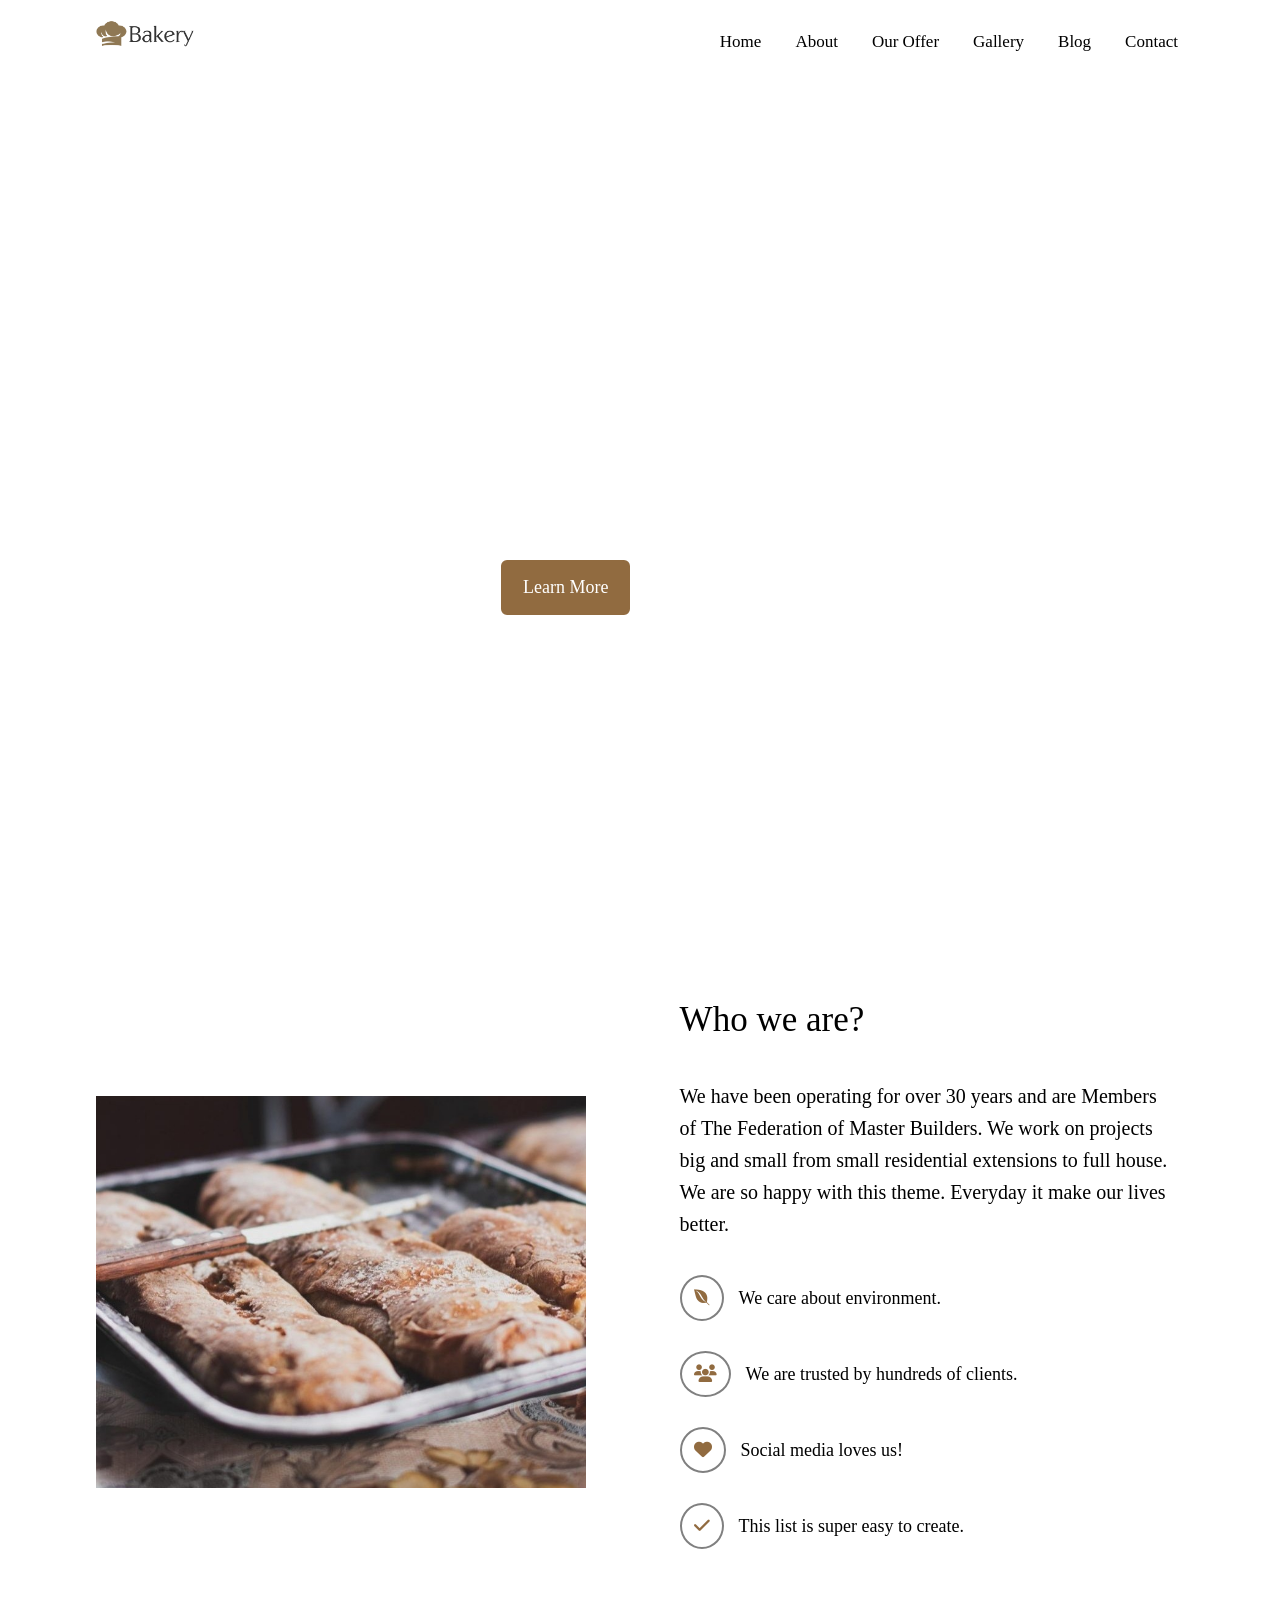
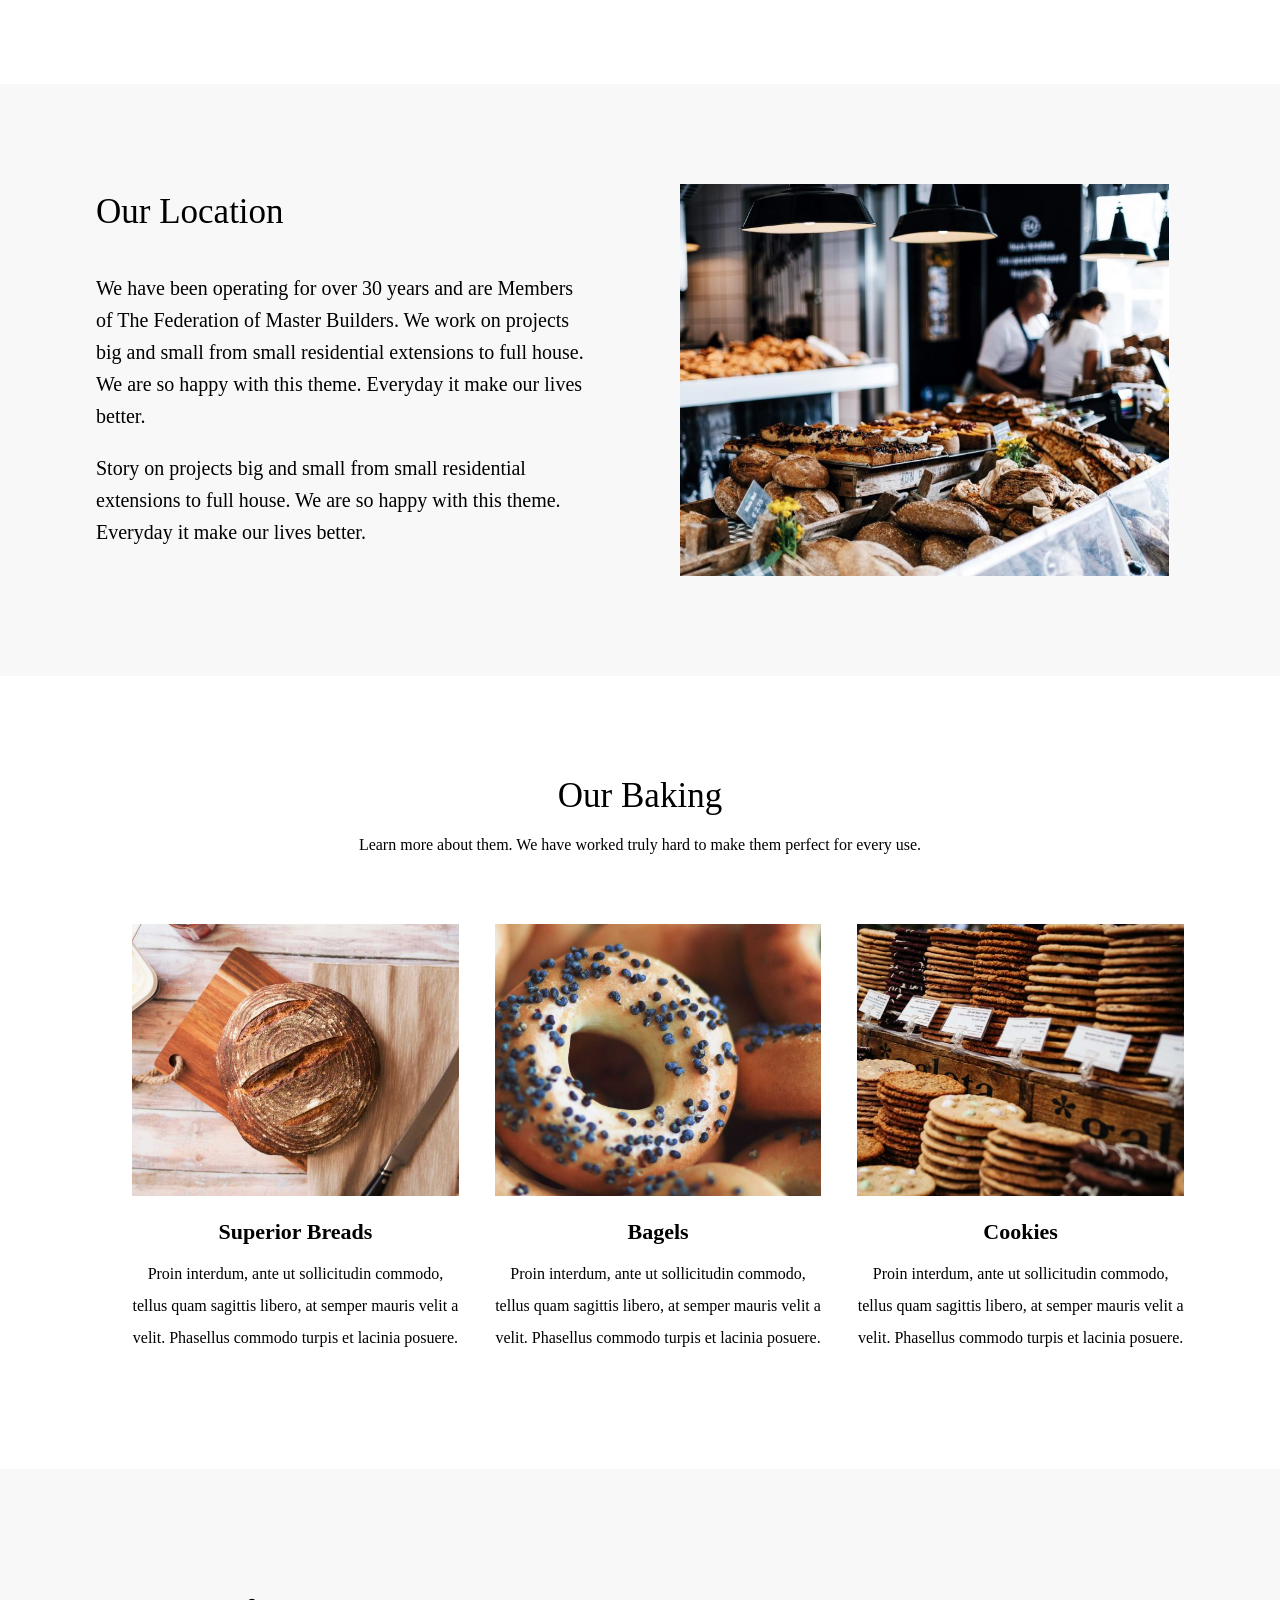
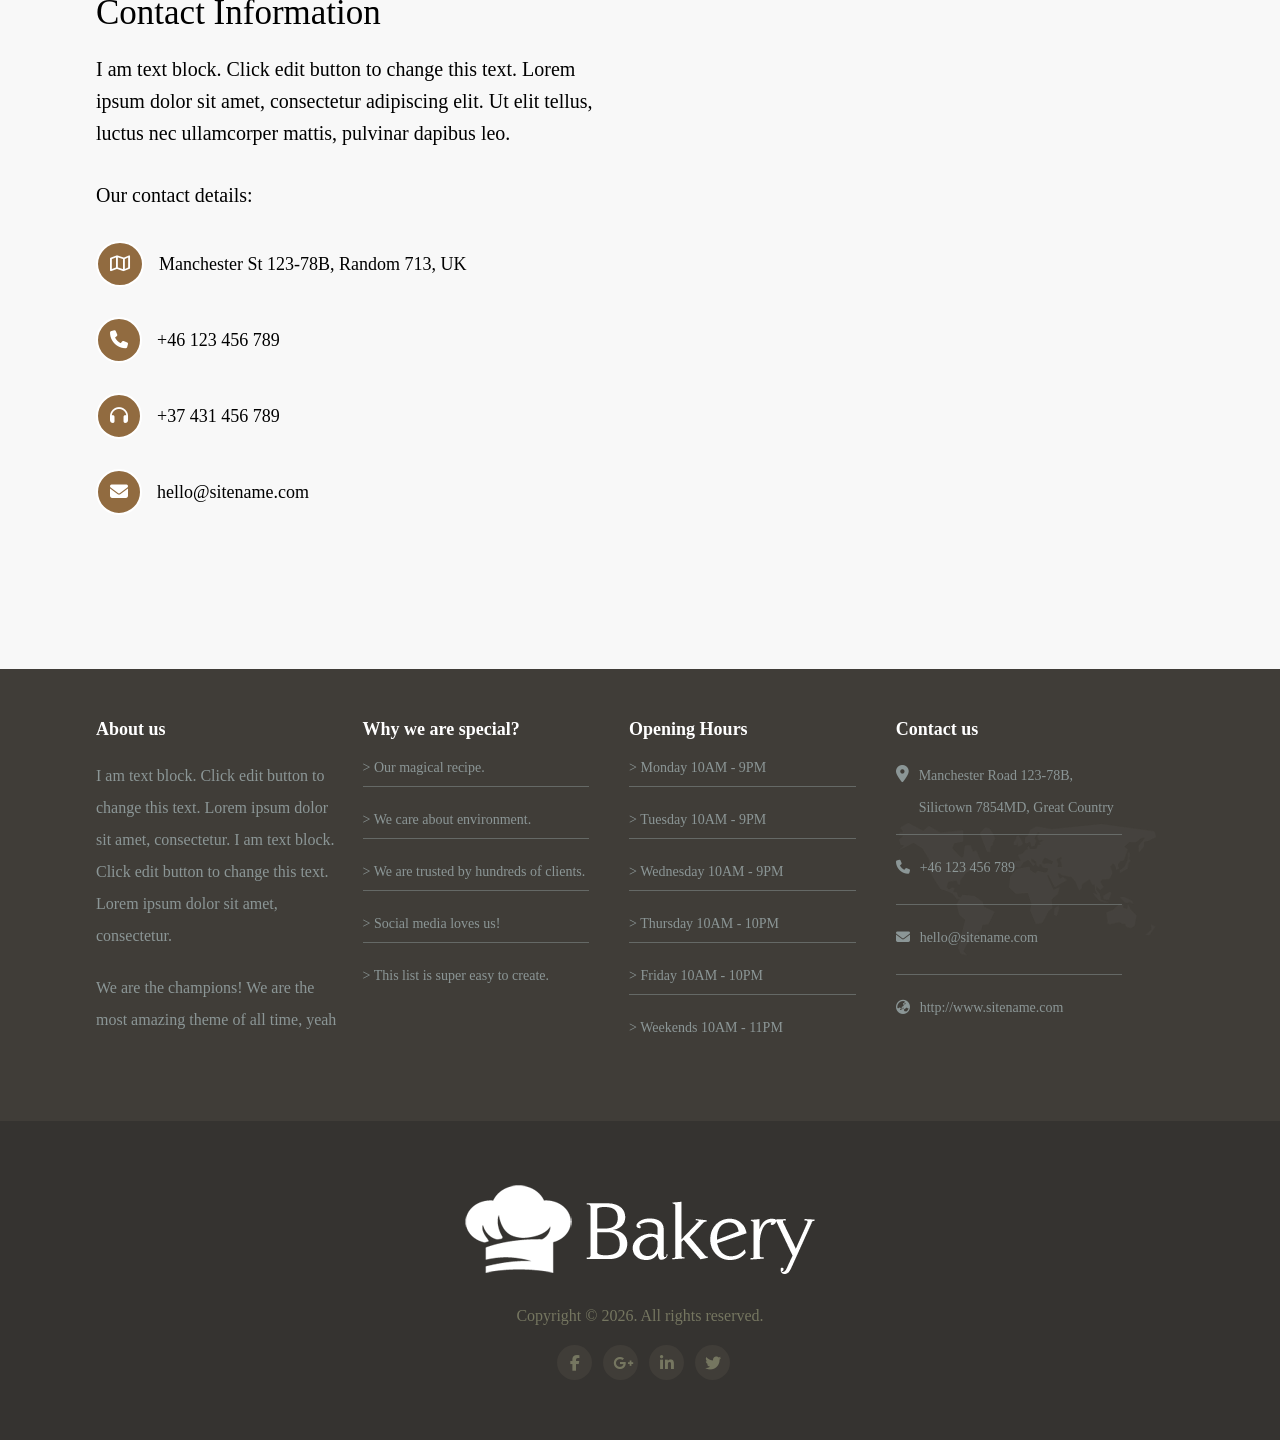
<file: index.html>
<html>

<head>
    <meta http-equiv="X-UA-Compatible" content="IE=7">
    <meta http-equiv="Content-Type" content="text/html;charset=UTF-8">
    <meta name="viewport" content="width=device-width, initial-scale=1.0">
    <link rel="icon" href="./images/android-chrome-192x192.png">
    <link rel="stylesheet" href="./css/all.min.css">
    <link rel="stylesheet" href="./css/style.css">
    <link rel="stylesheet" href="./css/media.css">
</head>

<body>
    <!-- start nav -->
    <div class="nav">
        <div class="container">
            <div class="logo">
                <img src="./images/bakery-color.png" alt="logo bakery">
            </div>
            <div class="content">
                <ul>
                    <li><a href="./index.html">Home</a></li>
                    <li><a href="./about.html">About</a></li>
                    <li><a href="./offer.html">Our Offer</a></li>
                    <li><a href="./gallary.html">Gallery</a></li>
                    <li><a href="./blog.html">Blog</a></li>
                    <li><a href="contact">Contact</a></li>
                </ul>
            </div>
        </div>
    </div>
    <!-- end nav -->
    <!-- start header  -->
    <div class="header">
        <div class="container">
            <div class="text">
                <p >Welcome to</p>
                <h1 >Family Bakery</h1>
                <p >
                    We're the biggest, best equipped and most advanced Bakery in the greater Los Angeles area.
                </p>
                <div class="btn">
                    <a href="#" class="learn">Learn More</a>
                    <a href="#contact">Contact Us</a>
                </div>
            </div>
            <div class="shape">
            </div>
        </div>
    </div>
    <!-- end header  -->
    <!-- start who are we -->
    <div class="whoArewe">
        <div class="container">
            <div class="image sm-100">
                <img src="./images/alexandru-stavrica.jpg" alt="bread image" class="sm-50">
            </div>
            <div class="content">
                <h2>Who we are?</h2>
                <p>
                    We have been operating for over 30 years and are Members of The Federation of Master Builders. We
                    work on projects big and small from small residential extensions to full house. We are so happy with
                    this theme. Everyday it make our lives better.
                </p>
                <ul>
                    <li><i class="fa-brands fa-envira"></i><span>We care about environment.</span></li>
                    <li><i class="fa-solid fa-users"></i><span>We are trusted by hundreds of clients.</span></li>
                    <li><i class="fa-solid fa-heart"></i><span>Social media loves us!</span></li>
                    <li><i class="fa-solid fa-check"></i><span>This list is super easy to create.</span></li>
                </ul>
            </div>
        </div>
    </div>
    <!-- end who are we -->
    <!-- start loction -->
    <div class="location">
        <div class="container">
            <div class="content">
                <h2>Our Location</h2>
                <p>
                    We have been operating for over 30 years and are Members of The Federation of Master Builders. We
                    work on projects big and small from small residential extensions to full house. We are so happy with
                    this theme. Everyday it make our lives better.
                </p>
                <p>
                    Story on projects big and small from small residential extensions to full house. We are so happy
                    with
                    this theme. Everyday it make our lives better.
                </p>
            </div>
            <div class="image">
                <img src="./images/full-2.jpg" alt="beakery image">
            </div>
        </div>
    </div>
    <!-- end loction -->
    <!-- stat our baking -->
    <div class="our">
        <div class="container">
            <div class="title">
                <h2>Our Baking</h2>
                <p>
                    Learn more about them. We have worked truly hard to make them perfect for every use.
                </p>
            </div>
            <div class="content sm-100 md-33">
                <img src="./images/ben-garratt-134774-600x500_2.jpg" alt="">
                <div class="text">
                    <h3>Superior Breads</h3>
                    <p>
                        Proin interdum, ante ut sollicitudin commodo, tellus quam sagittis libero, at semper mauris
                        velit
                        a velit. Phasellus commodo turpis et lacinia posuere.
                    </p>
                </div>
            </div>
            <div class="content sm-100 md-33">
                <img src="./images/stas-ovsky.jpg" alt="">
                <div class="text">
                    <h3>Bagels</h3>
                    <p>
                        Proin interdum, ante ut sollicitudin commodo, tellus quam sagittis libero, at semper mauris
                        velit a velit. Phasellus commodo turpis et lacinia posuere.
                    </p>
                </div>
            </div>
            <div class="content sm-100 md-33">
                <img src="./images/clem-onojeghuo.jpg" alt="">
                <div class="text">
                    <h3>Cookies</h3>
                    <p>
                        Proin interdum, ante ut sollicitudin commodo, tellus quam sagittis libero, at semper mauris
                        velit a velit. Phasellus commodo turpis et lacinia posuere.
                    </p>
                </div>
            </div>
            <div class="clr"></div>
        </div>
    </div>
    <!-- end our baking -->
    <!-- start contact information -->
    <div class="contact" id="contact">
        <div class="container">
            <div class="content">
                <h2>Contact Information</h2>
                <p>
                    I am text block. Click edit button to change this text. Lorem ipsum dolor sit amet, consectetur
                    adipiscing elit. Ut elit tellus, luctus nec ullamcorper mattis, pulvinar dapibus leo.
                </p>
                <p>Our contact details:</p>
                <ul>
                    <li><i class="fa-regular fa-map"></i><span>Manchester St 123-78B, Random 713, UK</span></li>
                    <li><i class="fa-solid fa-phone"></i><span>+46 123 456 789</span></li>
                    <li><i class="fa-solid fa-headphones"></i><span>+37 431 456 789</span></li>
                    <li><i class="fa-solid fa-envelope"></i><span>hello@sitename.com</span></li>
                </ul>
            </div>
            <div class="image">
                <iframe
                    src="https://www.google.com/maps/embed?pb=!1m14!1m12!1m3!1d13662.248951545269!2d29.794858110192042!3d31.121896995419334!2m3!1f0!2f0!3f0!3m2!1i1024!2i768!4f13.1!5e0!3m2!1sar!2seg!4v1768507544726!5m2!1sar!2seg"
                    width="600" height="450" style="border:0;" allowfullscreen="" loading="lazy"
                    referrerpolicy="no-referrer-when-downgrade"></iframe>
            </div>
        </div>
    </div>
    <!-- end contact information -->
    <!-- start footer section -->
    <div class="footer">
        <div class="container">
            <div class="about">
                <h4>About us</h4>
                <p>
                    I am text block. Click edit button to change this text. Lorem ipsum dolor sit amet, consectetur. I
                    am
                    text block. Click edit button to change this text. Lorem ipsum dolor sit amet, consectetur.
                </p>
                <p>
                    We are the champions! We are the most amazing theme of all time, yeah
                </p>
            </div>
            <div class="whyWe">
                <h4>Why we are special?</h4>
                <ul>
                    <li>> Our magical recipe.</li>
                    <li>> We care about environment.</li>
                    <li>> We are trusted by hundreds of clients.</li>
                    <li>> Social media loves us!</li>
                    <li class="last">> This list is super easy to create.</li>
                </ul>
            </div>
            <div class="hours">
                <h4>Opening Hours</h4>
                <ul>
                    <li>> Monday 10AM - 9PM</li>
                    <li>> Tuesday 10AM - 9PM</li>
                    <li>> Wednesday 10AM - 9PM</li>
                    <li>> Thursday 10AM - 10PM</li>
                    <li>> Friday 10AM - 10PM</li>
                    <li class="last">> Weekends 10AM - 11PM</li>
                </ul>
            </div>
            <div class="contactUs">
                <h4>Contact us</h4>
                <ul>
                    <div class="layer">
                    <img src="./images/contact-details-map.png" alt="map image">
                </div>
                    <li><span class="icon"><i class="fa-solid fa-location-dot"></i></span><span class="text1">Manchester Road 123-78B, Silictown 7854MD, Great Country</span></li>
                    <li><i class="fa-solid fa-phone"></i><a href="#">+46 123 456 789</a></li>
                    <li><i class="fa-solid fa-envelope"></i><a href="#">hello@sitename.com</a></li>
                    <li class="last"><i class="fa-solid fa-earth-asia"></i><a href="#">http://www.sitename.com</a></li>
                </ul>
                
            </div>
            <div class="clr"></div>
        </div>
    </div>
    <!-- end footer section -->
     <!-- start Copyright-->
      <div class="copy">
        <div class="container">
            <div class="copy-content">
                    <img src="./images/bakery-light-1.png" alt="logo">
                    <p>Copyright &copy; 2026. All rights reserved.</p>
                    <ul>
                        <li class="face"><i class="fa-brands fa-facebook-f"></i></li>
                        <li class="goo"><i class="fa-brands fa-google-plus-g"></i></li>
                        <li class="in"><i class="fa-brands fa-linkedin-in"></i></li>
                        <li class="twit"><i class="fa-brands fa-twitter"></i></li>
                    </ul>
            </div>
        </div>
      </div>
     <!-- end Copyright-->
</body>

</html>
</file>
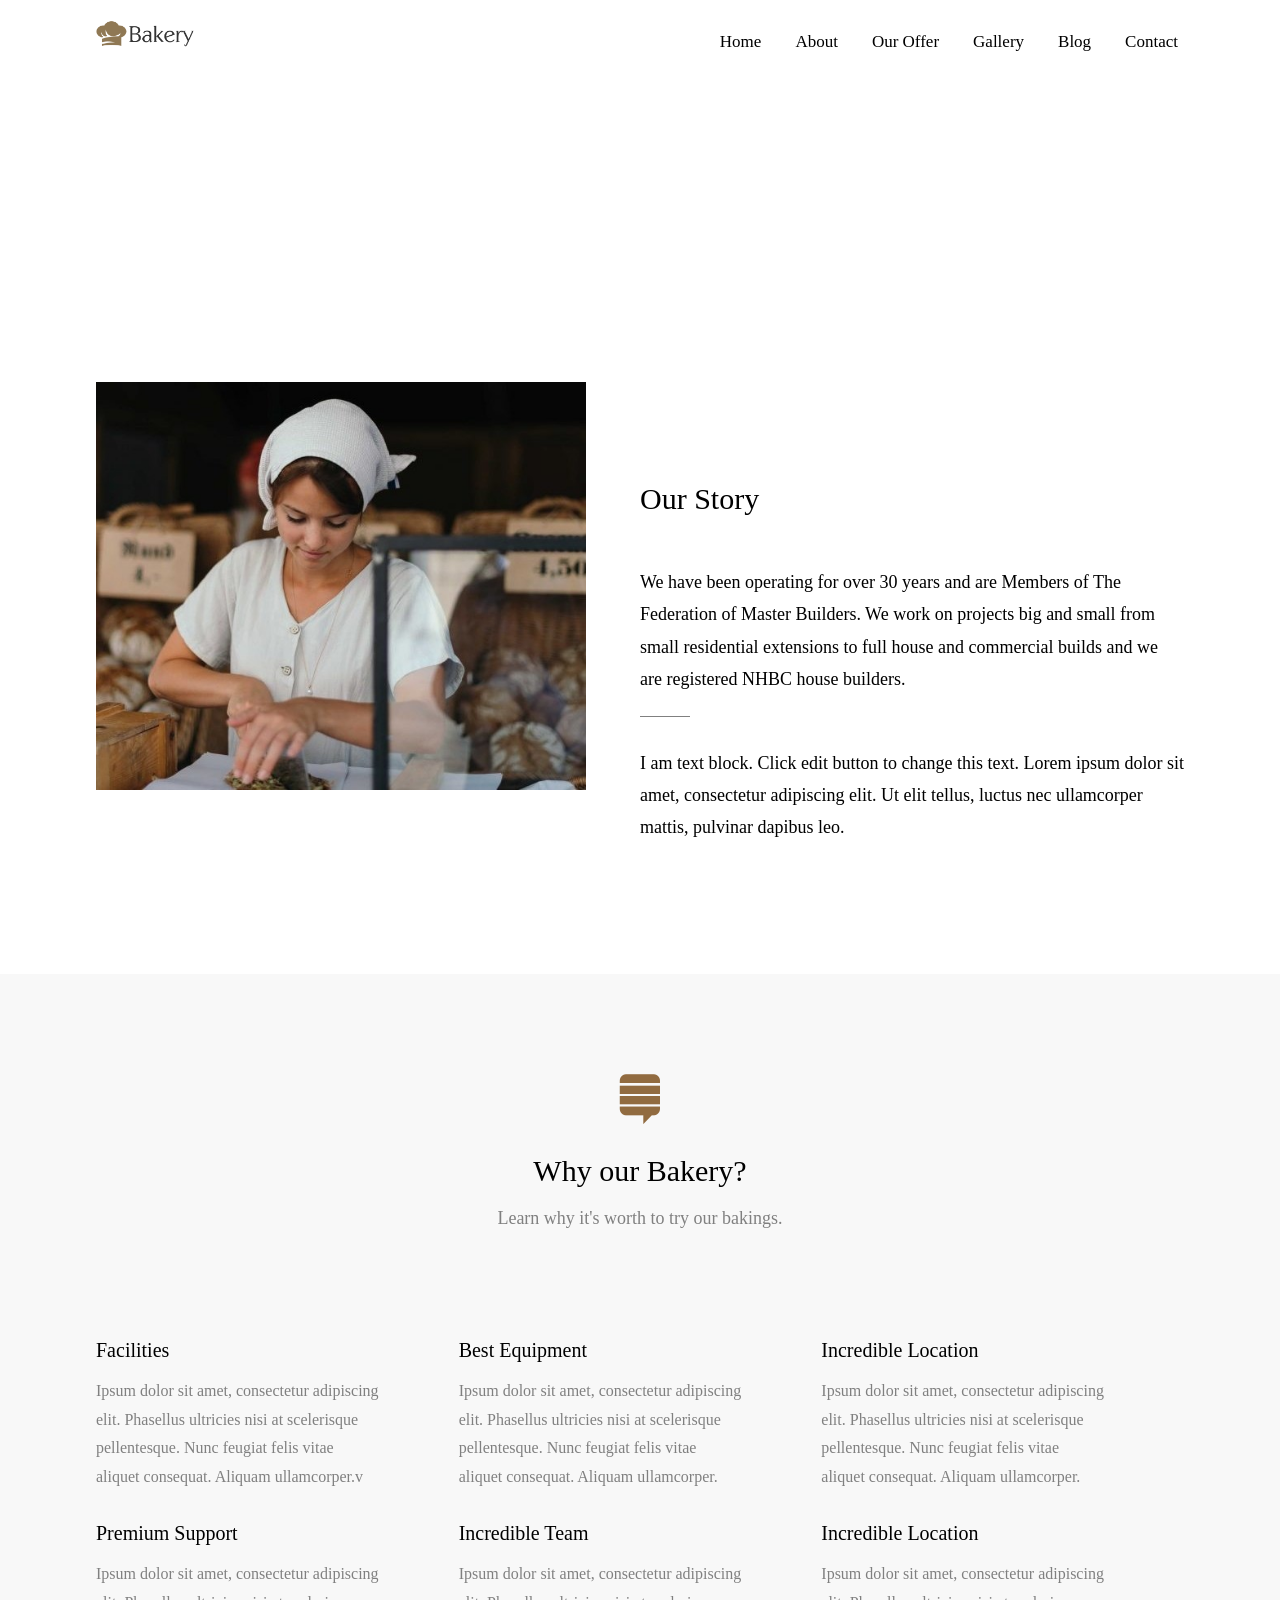
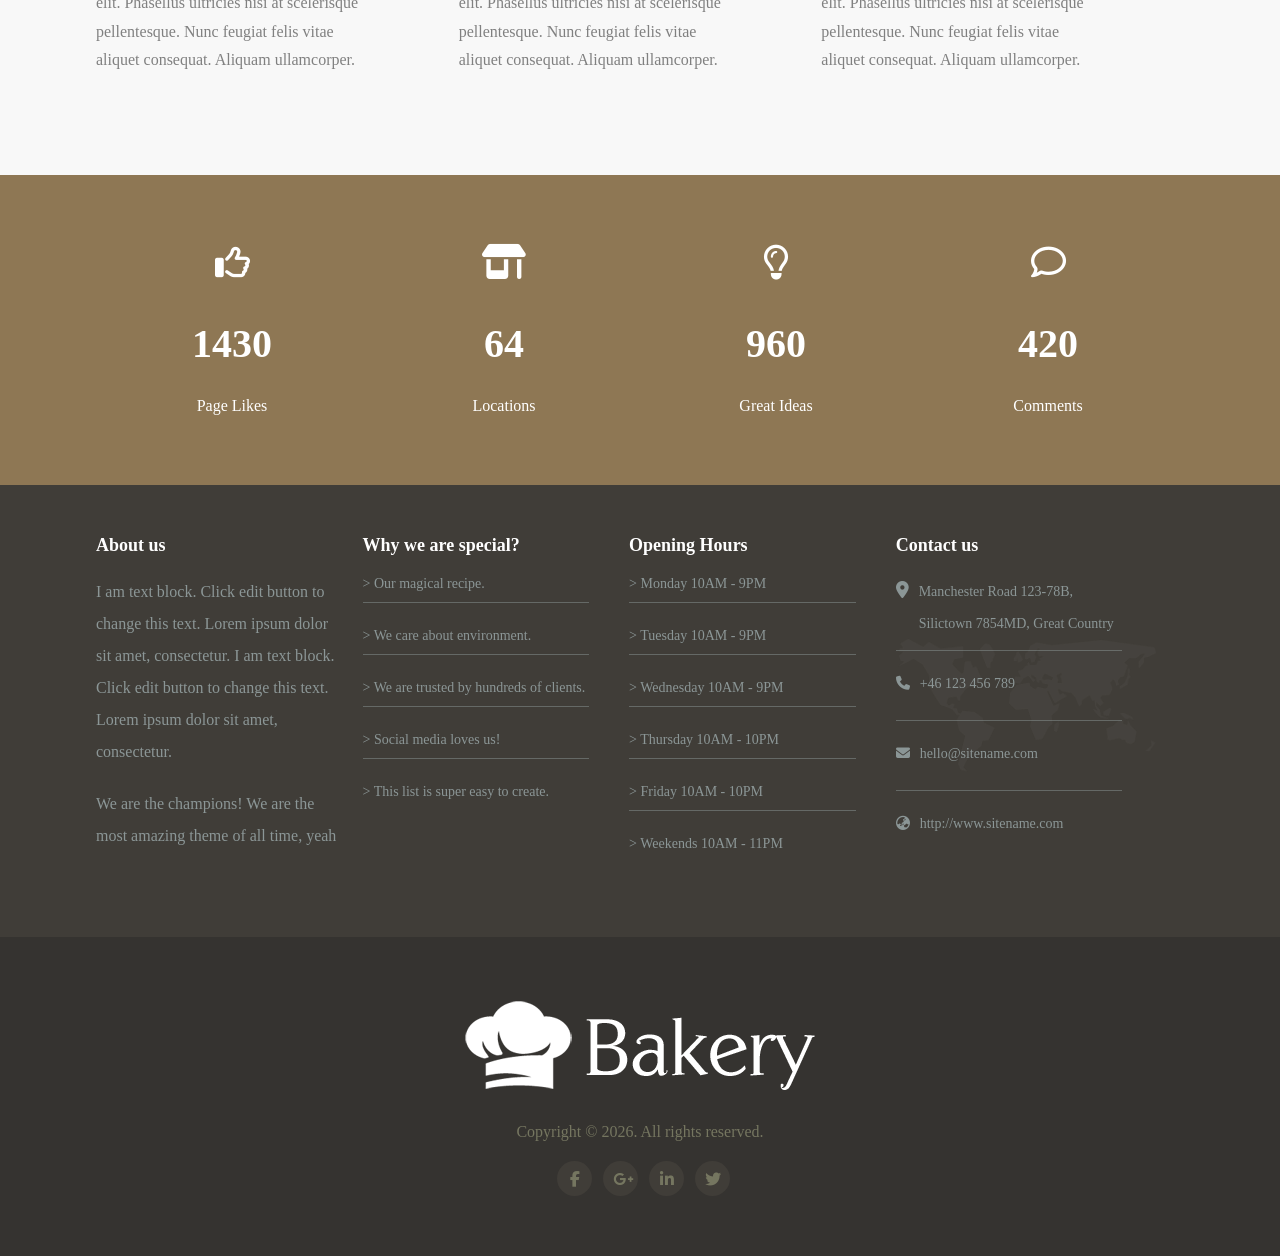
<file: about.html>
<html>

<head>
    <meta http-equiv="X-UA-Compatible" content="IE=7">
    <meta http-equiv="Content-Type" content="text/html;charset=UTF-8">
    <meta name="viewport" content="width=device-width, initial-scale=1.0">
    <link rel="icon" href="./images/android-chrome-192x192.png">
    <link rel="stylesheet" href="./css/all.min.css">
    <link rel="stylesheet" href="./css/about.css">
    <link rel="stylesheet" href="./css/media.css">
</head>

<body>
    <!-- start nav -->
    <div class="nav">
        <div class="container">
            <div class="logo">
                <img src="./images/bakery-color.png" alt="logo bakery">
            </div>
            <div class="content">
                <ul>
                    <li><a href="./index.html">Home</a></li>
                    <li><a href="./about.html">About</a></li>
                    <li><a href="./offer.html">Our Offer</a></li>
                    <li><a href="./gallary.html">Gallery</a></li>
                    <li><a href="./blog.html">Blog</a></li>
                    <li><a href="contact">Contact</a></li>
                </ul>
            </div>
        </div>
    </div>
    <!-- end nav -->
    <!-- start header -->
    <div class="header">
        <div class="container">
            <div class="content">
                <h1>About</h1>
                <p>Learn more about us.</p>
            </div>
        </div>
    </div>
    <!-- end header -->
    <!-- start story -->
    <div class="story">
        <div class="container">
            <div class="image">
                <img src="./images/roman-kraft-56589-600x600.jpg" alt="about image">
            </div>
            <div class="content">
                <h2>Our Story</h2>
                <p class="line">
                    We have been operating for over 30 years and are Members of The Federation of Master Builders. We
                    work on projects big and small from small residential extensions to full house and commercial builds
                    and we are registered NHBC house builders.
                </p>
                <p>
                    I am text block. Click edit button to change this text. Lorem ipsum dolor sit amet, consectetur
                    adipiscing elit. Ut elit tellus, luctus nec ullamcorper mattis, pulvinar dapibus leo.
                </p>
            </div>
            <div class="clr"></div>
        </div>
    </div>
    <!-- end story -->
    <!-- start whyUs -->
    <div class="whyUs">
        <div class="container">
            <div class="title">
                <i class="fa-brands fa-stack-exchange"></i>
                <h3>Why our Bakery?</h3>
                <p>Learn why it's worth to try our bakings.</p>
            </div>
            <div class="content">
                <h5>Facilities</h5>
                <p>
                    Ipsum dolor sit amet, consectetur adipiscing elit. Phasellus ultricies nisi at scelerisque
                    pellentesque. Nunc feugiat felis vitae aliquet consequat. Aliquam ullamcorper.v
                </p>
            </div>
            <div class="content">
                <h5>Best Equipment</h5>
                <p>
                    Ipsum dolor sit amet, consectetur adipiscing elit. Phasellus ultricies nisi at scelerisque
                    pellentesque. Nunc feugiat felis vitae aliquet consequat. Aliquam ullamcorper.
                </p>
            </div>
            <div class="content">
                <h5>Incredible Location</h5>
                <p>
                    Ipsum dolor sit amet, consectetur adipiscing elit. Phasellus ultricies nisi at scelerisque
                    pellentesque. Nunc feugiat felis vitae aliquet consequat. Aliquam ullamcorper.
                </p>
            </div>
            <div class="content">
                <h5>Premium Support</h5>
                <p>
                    Ipsum dolor sit amet, consectetur adipiscing elit. Phasellus ultricies nisi at scelerisque
                    pellentesque. Nunc feugiat felis vitae aliquet consequat. Aliquam ullamcorper.
                </p>
            </div>
            <div class="content">
                <h5>Incredible Team</h5>
                <p>
                    Ipsum dolor sit amet, consectetur adipiscing elit. Phasellus ultricies nisi at scelerisque
                    pellentesque. Nunc feugiat felis vitae aliquet consequat. Aliquam ullamcorper.
                </p>
            </div>
            <div class="content">
                <h5>Incredible Location</h5>
                <p>
                    Ipsum dolor sit amet, consectetur adipiscing elit. Phasellus ultricies nisi at scelerisque
                    pellentesque. Nunc feugiat felis vitae aliquet consequat. Aliquam ullamcorper.
                </p>
            </div>
            <div class="clr"></div>
        </div>
    </div>
    <!-- end whyUs -->
     <!-- start statistics -->
    <div class="statistics">
        <div class="container">
            <div class="box">
                <i class="fa-regular fa-thumbs-up"></i>
                <h2>1430</h2>
                <p>Page Likes</p>
            </div>
            <div class="box">
                <i class="fa-solid fa-shop"></i>
                <h2>64</h2>
                <p>Locations</p>
            </div>
            <div class="box">
                <i class="fa-regular fa-lightbulb"></i>
                <h2>960</h2>
                <p>Great Ideas</p>
            </div>
            <div class="box">
                <i class="fa-regular fa-comment"></i>
                <h2>420</h2>
                <p>Comments</p>
            </div>
            <div class="clr"></div>
        </div>
    </div>
    
     <!-- end statistics -->
          <!-- start footer section -->
    <div class="footer">
        <div class="container">
            <div class="about">
                <h4>About us</h4>
                <p>
                    I am text block. Click edit button to change this text. Lorem ipsum dolor sit amet, consectetur. I
                    am
                    text block. Click edit button to change this text. Lorem ipsum dolor sit amet, consectetur.
                </p>
                <p>
                    We are the champions! We are the most amazing theme of all time, yeah
                </p>
            </div>
            <div class="whyWe">
                <h4>Why we are special?</h4>
                <ul>
                    <li>> Our magical recipe.</li>
                    <li>> We care about environment.</li>
                    <li>> We are trusted by hundreds of clients.</li>
                    <li>> Social media loves us!</li>
                    <li class="last">> This list is super easy to create.</li>
                </ul>
            </div>
            <div class="hours">
                <h4>Opening Hours</h4>
                <ul>
                    <li>> Monday 10AM - 9PM</li>
                    <li>> Tuesday 10AM - 9PM</li>
                    <li>> Wednesday 10AM - 9PM</li>
                    <li>> Thursday 10AM - 10PM</li>
                    <li>> Friday 10AM - 10PM</li>
                    <li class="last">> Weekends 10AM - 11PM</li>
                </ul>
            </div>
            <div class="contactUs">
                <h4>Contact us</h4>
                <ul>
                    <div class="layer">
                    <img src="./images/contact-details-map.png" alt="map image">
                </div>
                    <li><span class="icon"><i class="fa-solid fa-location-dot"></i></span><span class="text1">Manchester Road 123-78B, Silictown 7854MD, Great Country</span></li>
                    <li><i class="fa-solid fa-phone"></i><a href="#">+46 123 456 789</a></li>
                    <li><i class="fa-solid fa-envelope"></i><a href="#">hello@sitename.com</a></li>
                    <li class="last"><i class="fa-solid fa-earth-asia"></i><a href="#">http://www.sitename.com</a></li>
                </ul>
                
            </div>
            <div class="clr"></div>
        </div>
    </div>
    <!-- end footer section -->
     <!-- start Copyright-->
      <div class="copy">
        <div class="container">
            <div class="copy-content">
                    <img src="./images/bakery-light-1.png" alt="logo">
                    <p>Copyright &copy; 2026. All rights reserved.</p>
                    <ul>
                        <li class="face"><i class="fa-brands fa-facebook-f"></i></li>
                        <li class="goo"><i class="fa-brands fa-google-plus-g"></i></li>
                        <li class="in"><i class="fa-brands fa-linkedin-in"></i></li>
                        <li class="twit"><i class="fa-brands fa-twitter"></i></li>
                    </ul>
            </div>
        </div>
      </div>
     <!-- end Copyright-->
</body>

</html>
</file>
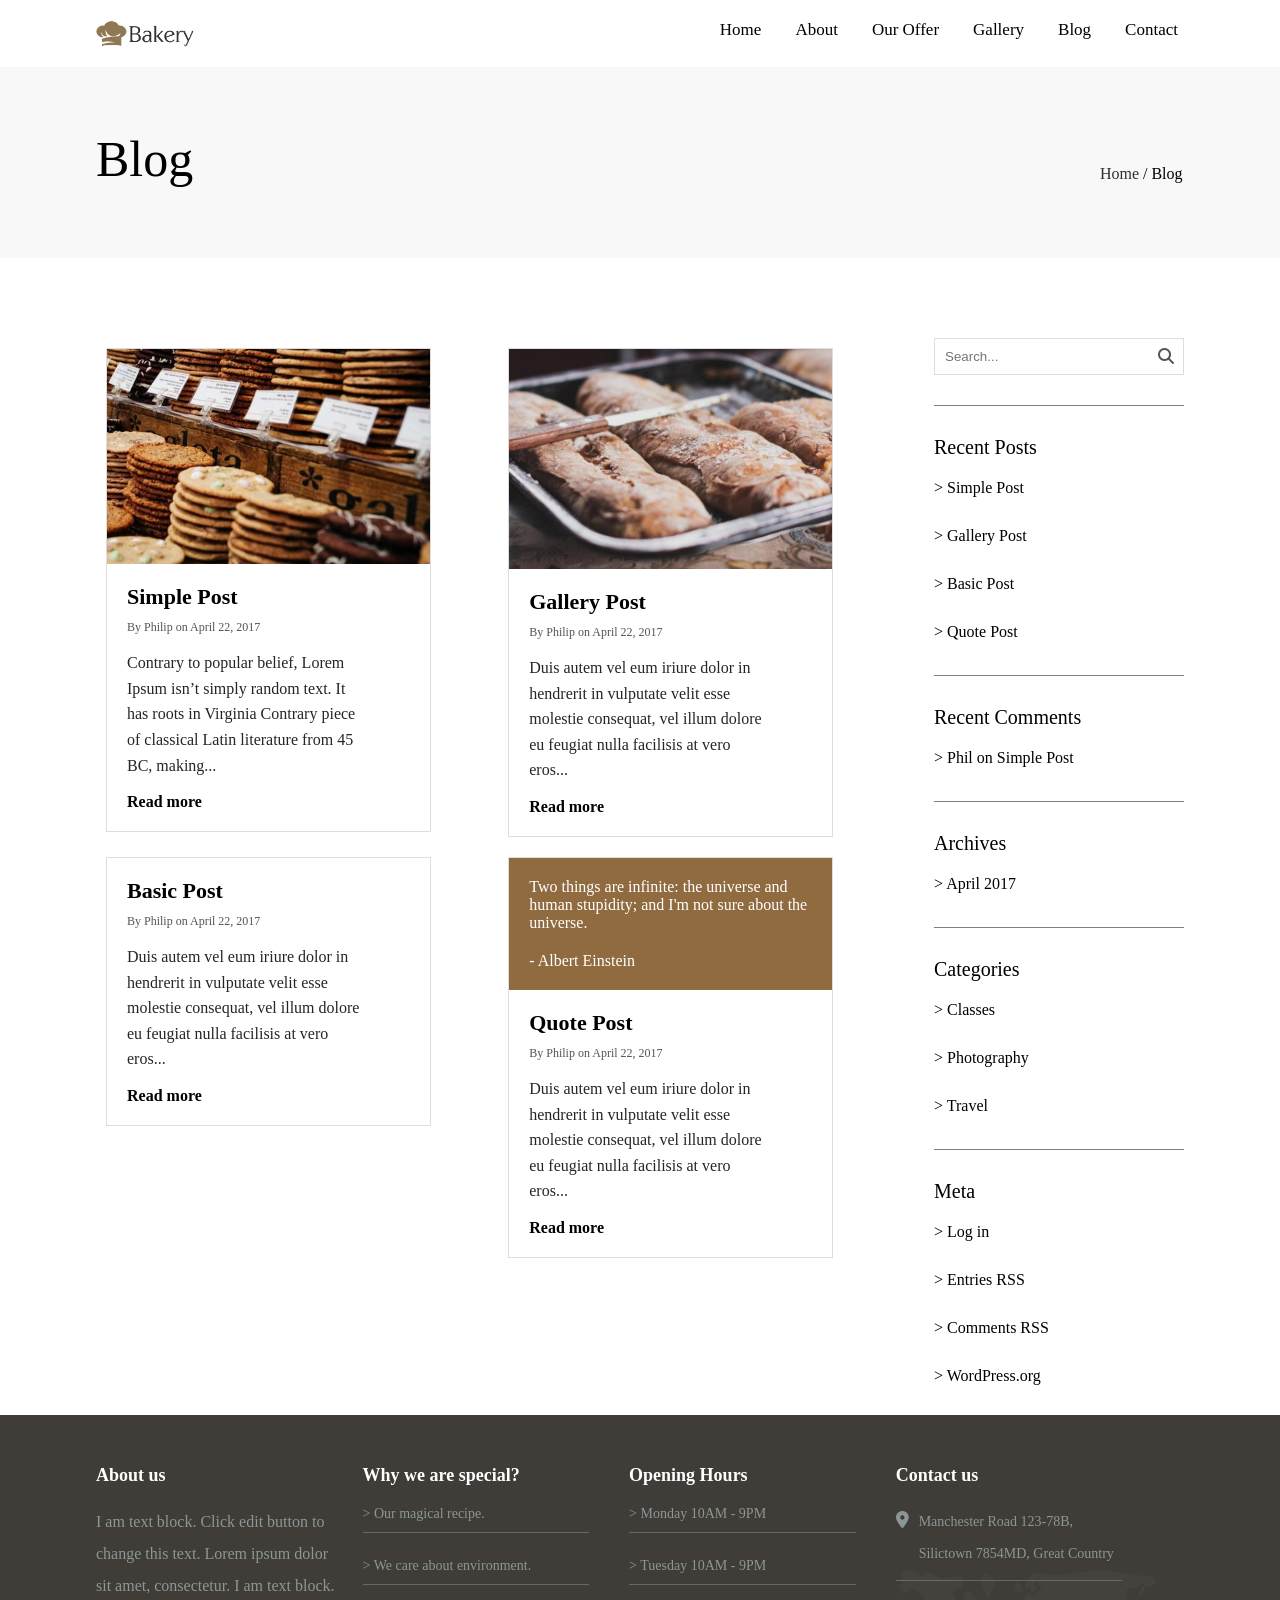
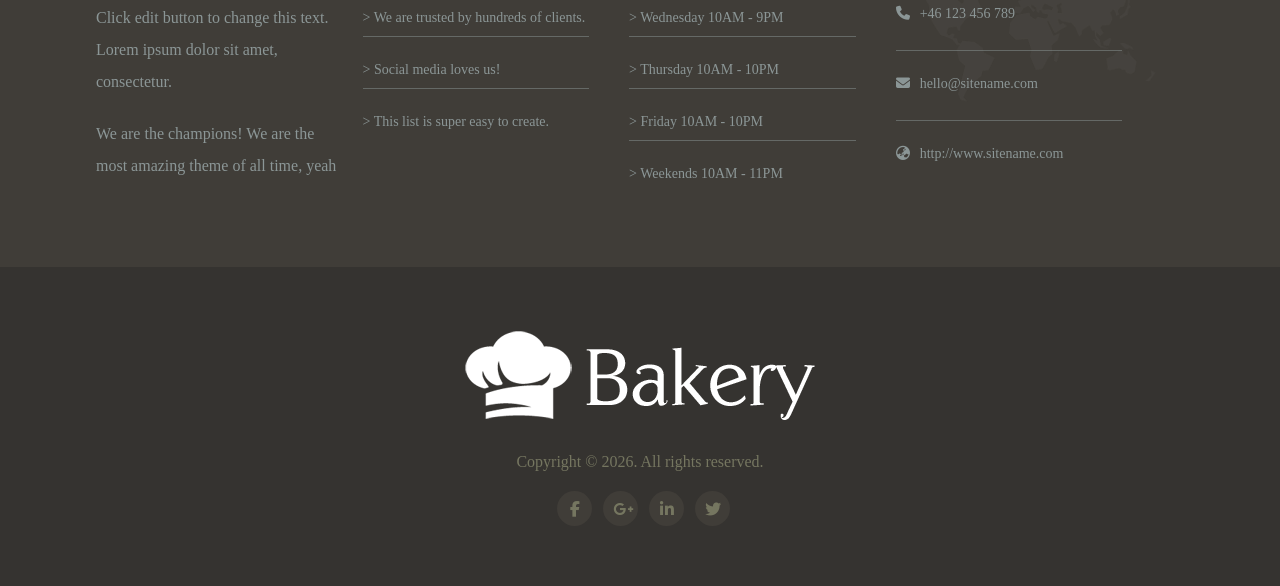
<file: blog.html>
<html>
<head>
    <meta http-equiv="X-UA-Compatible" content="IE=7">
    <meta http-equiv="Content-Type" content="text/html;charset=UTF-8">
    <meta name="viewport" content="width=device-width, initial-scale=1.0">
    <link rel="icon" href="./images/android-chrome-192x192.png">
    <link rel="stylesheet" href="./css/all.min.css">
    <link rel="stylesheet" href="./css/blog.css">
    <link rel="stylesheet" href="./css/media.css">
</head>

<body>
    <!-- start nav -->
    <div class="nav">
        <div class="container">
            <div class="logo">
                <img src="./images/bakery-color.png" alt="logo bakery">
            </div>
            <div class="content">
                <ul>
                    <li><a href="./index.html">Home</a></li>
                    <li><a href="./about.html">About</a></li>
                    <li><a href="./offer.html">Our Offer</a></li>
                    <li><a href="./gallary.html">Gallery</a></li>
                    <li><a href="./blog.html">Blog</a></li>
                    <li><a href="contact">Contact</a></li>
                </ul>
            </div>
        </div>
    </div>
    <!-- end nav -->
    <!-- start header -->
    <div class="header">
        <div class="container">
            <div class="content">
                <h1>Blog</h1>
                <p><a href="./index.html">Home</a> / Blog</p>
            </div>
        </div>
    </div>
    <!-- end header -->
    <!-- start blog  -->
    <div class="blog">
        <div class="container">
            <div class="content">
                <div class="box">
                    <div class="inner">
                        <img src="./images/clem-blog.jpg" alt="">
                        <div class="text">
                            <h4><a href="#">Simple Post</a></h4>
                            <p>By Philip on April 22, 2017</p>
                            <p>
                                Contrary to popular belief, Lorem Ipsum isn’t simply random text. It has roots in
                                Virginia
                                Contrary piece of classical Latin literature from 45 BC, making...
                            </p>
                            <a href="#">Read more</a>
                        </div>
                    </div>
                </div>
                <div class="box">
                    <div class="inner">
                        <img src="./images/alexandru-blog.jpg" alt="">
                        <div class="text">
                            <h4><a href="#">Gallery Post</a></h4>
                            <p>By Philip on April 22, 2017</p>
                            <p>
                                Duis autem vel eum iriure dolor in hendrerit in vulputate velit esse molestie consequat,
                                vel illum dolore eu feugiat nulla facilisis at vero eros...
                            </p>
                            <a href="#">Read more</a>
                        </div>
                    </div>
                </div>
                <div class="box">
                    <div class="inner">
                        <div class="text">
                            <h4><a href="#">Basic Post</a></h4>
                            <p>By Philip on April 22, 2017</p>
                            <p>
                                Duis autem vel eum iriure dolor in hendrerit in vulputate velit esse molestie consequat,
                                vel illum dolore eu feugiat nulla facilisis at vero eros...
                            </p>
                            <a href="#">Read more</a>
                        </div>
                    </div>
                </div>
                <div class="box">
                    <div class="inner">
                        <div class="title">
                            Two things are infinite: the universe and human stupidity; and I'm not sure about the
                            universe.
                            <p>- Albert Einstein</p>
                        </div>
                        <div class="text">
                            <h4><a href="#">Quote Post</a></h4>
                            <p>By Philip on April 22, 2017</p>
                            <p>
                                Duis autem vel eum iriure dolor in hendrerit in vulputate velit esse molestie consequat,
                                vel illum dolore eu feugiat nulla facilisis at vero eros...
                            </p>
                            <a href="#">Read more</a>
                        </div>
                    </div>
                </div>
            </div>
            <!-- start sidebar -->
            <div class="sidebar">
            <form class="search">
                    <input type="text" placeholder="Search...">
                    <button><i class="fa-solid fa-magnifying-glass"></i></button>
            </form>
                <div class="categories">
                    <h5>Recent Posts</h5>
                    <ul>
                        <li><a href="#">> Simple Post</a></li>
                        <li><a href="#">> Gallery Post</a></li>
                        <li><a href="#">> Basic Post</a></li>
                        <li><a href="#">> Quote Post</a></li>
                    </ul>
                </div>
                <div class="categories">
                    <h5>Recent Comments</h5>
                    <ul>
                        <li><a href="#">> Phil on Simple Post</a></li>
                    </ul>
                </div>
                <div class="categories">
                    <h5>Archives</h5>
                    <ul>
                        <li><a href="#">> April 2017</a></li>
                    </ul>
                </div>
                <div class="categories">
                    <h5>Categories</h5>
                    <ul>
                        <li><a href="#">> Classes</a></li>
                        <li><a href="#">> Photography</a></li>
                        <li><a href="#">> Travel</a></li>
                    </ul>
                </div>
                <div class="categories">
                    <h5>Meta</h5>
                    <ul>
                        <li><a href="#">> Log in</a></li>
                        <li><a href="#">> Entries RSS</a></li>
                        <li><a href="#">> Comments RSS</a></li>
                        <li class="last"><a href="#">> WordPress.org</a></li>
                    </ul>
                </div>
            </div>
            <!-- end sidebar -->
        </div>
    </div>
    <div class="clr"></div>
     <!-- end blog  -->
                <!-- start footer section -->
    <div class="footer">
        <div class="container">
            <div class="about">
                <h4>About us</h4>
                <p>
                    I am text block. Click edit button to change this text. Lorem ipsum dolor sit amet, consectetur. I
                    am
                    text block. Click edit button to change this text. Lorem ipsum dolor sit amet, consectetur.
                </p>
                <p>
                    We are the champions! We are the most amazing theme of all time, yeah
                </p>
            </div>
            <div class="whyWe">
                <h4>Why we are special?</h4>
                <ul>
                    <li>> Our magical recipe.</li>
                    <li>> We care about environment.</li>
                    <li>> We are trusted by hundreds of clients.</li>
                    <li>> Social media loves us!</li>
                    <li class="last">> This list is super easy to create.</li>
                </ul>
            </div>
            <div class="hours">
                <h4>Opening Hours</h4>
                <ul>
                    <li>> Monday 10AM - 9PM</li>
                    <li>> Tuesday 10AM - 9PM</li>
                    <li>> Wednesday 10AM - 9PM</li>
                    <li>> Thursday 10AM - 10PM</li>
                    <li>> Friday 10AM - 10PM</li>
                    <li class="last">> Weekends 10AM - 11PM</li>
                </ul>
            </div>
            <div class="contactUs">
                <h4>Contact us</h4>
                <ul>
                    <div class="layer">
                    <img src="./images/contact-details-map.png" alt="map image">
                </div>
                    <li><span class="icon"><i class="fa-solid fa-location-dot"></i></span><span class="text1">Manchester Road 123-78B, Silictown 7854MD, Great Country</span></li>
                    <li><i class="fa-solid fa-phone"></i><a href="#">+46 123 456 789</a></li>
                    <li><i class="fa-solid fa-envelope"></i><a href="#">hello@sitename.com</a></li>
                    <li class="last"><i class="fa-solid fa-earth-asia"></i><a href="#">http://www.sitename.com</a></li>
                </ul>
                
            </div>
            <div class="clr"></div>
        </div>
    </div>
    <!-- end footer section -->
     <!-- start Copyright-->
      <div class="copy">
        <div class="container">
            <div class="copy-content">
                    <img src="./images/bakery-light-1.png" alt="logo">
                    <p>Copyright &copy; 2026. All rights reserved.</p>
                    <ul>
                        <li class="face"><i class="fa-brands fa-facebook-f"></i></li>
                        <li class="goo"><i class="fa-brands fa-google-plus-g"></i></li>
                        <li class="in"><i class="fa-brands fa-linkedin-in"></i></li>
                        <li class="twit"><i class="fa-brands fa-twitter"></i></li>
                    </ul>
            </div>
        </div>
      </div>
     <!-- end Copyright-->
    </body>
</html>
</file>
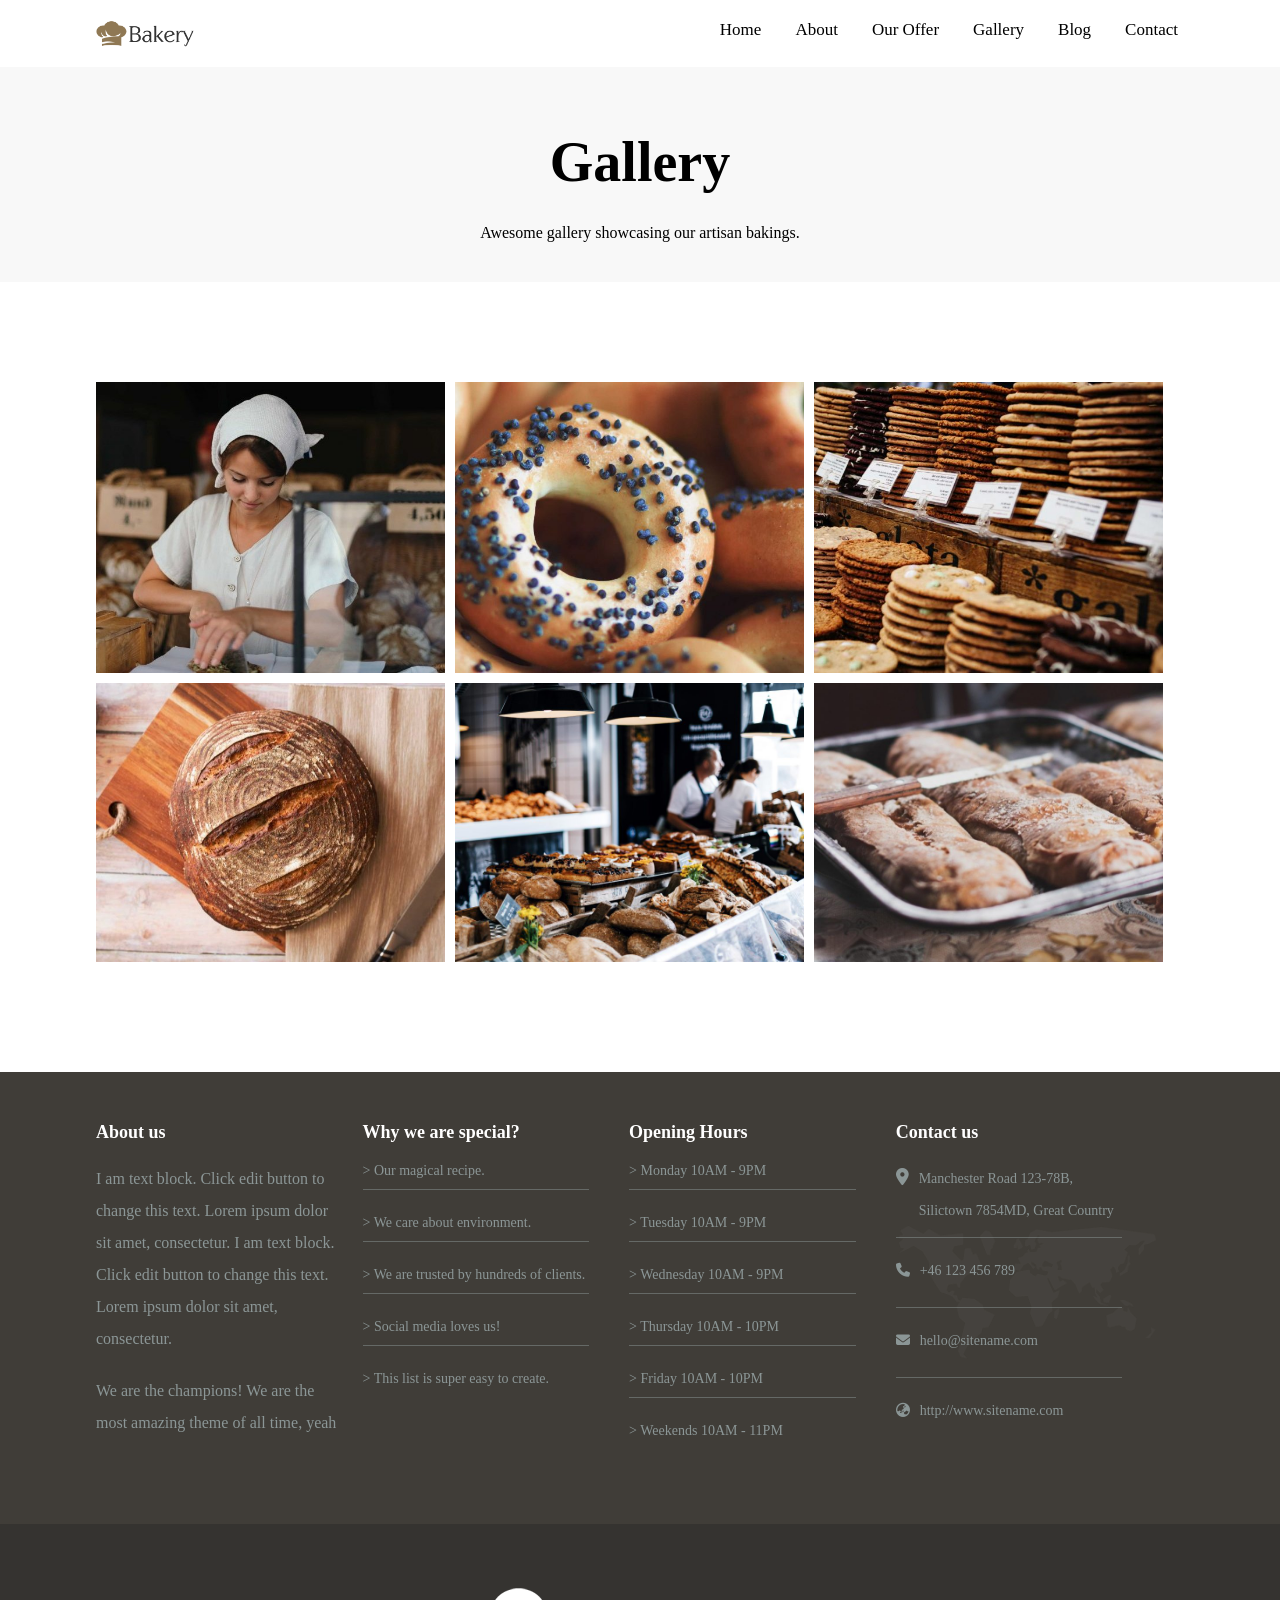
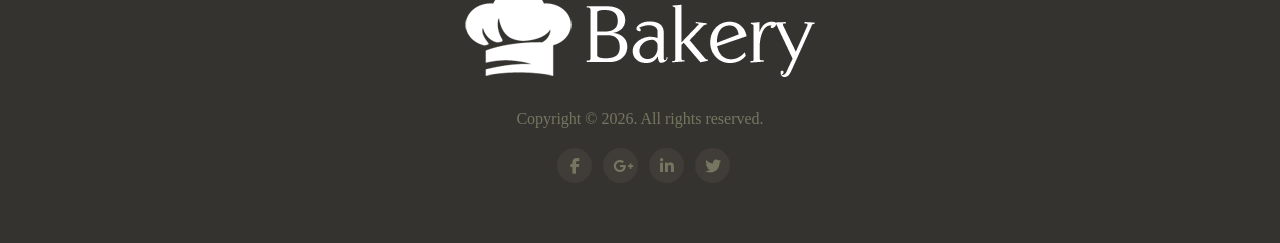
<file: gallary.html>
<head>
    <meta http-equiv="X-UA-Compatible" content="IE=7">
    <meta http-equiv="Content-Type" content="text/html;charset=UTF-8">
    <meta name="viewport" content="width=device-width, initial-scale=1.0">
    <link rel="icon" href="./images/android-chrome-192x192.png">
    <link rel="stylesheet" href="./css/all.min.css">
    <link rel="stylesheet" href="./css/gallary.css">
    <link rel="stylesheet" href="./css/media.css">
</head>

<body>
    <!-- start nav -->
    <div class="nav">
        <div class="container">
            <div class="logo">
                <img src="./images/bakery-color.png" alt="logo bakery">
            </div>
            <div class="content">
                <ul>
                    <li><a href="./index.html">Home</a></li>
                    <li><a href="./about.html">About</a></li>
                    <li><a href="./offer.html">Our Offer</a></li>
                    <li><a href="./gallary.html">Gallery</a></li>
                    <li><a href="./blog.html">Blog</a></li>
                    <li><a href="contact">Contact</a></li>
                </ul>
            </div>
        </div>
    </div>
    <!-- end nav -->
    <!-- start header -->
    <div class="header">
        <div class="container">
            <div class="content">
                <h1>Gallery</h1>
                <p>Awesome gallery showcasing our artisan bakings.</p>
            </div>
        </div>
    </div>
    <!-- end header -->
    <!-- start photo -->
    <div class="photo">
        <div class="container">
            <div class="image">
            <img src="./images/roman-kraft-56589-600x600.jpg" alt="beakery image">
            </div>
            <div class="image">
            <img src="./images/stas-ovsky.jpg" alt="donat image">
            </div>
            <div class="image">
            <img src="./images/clem-onojeghuo.jpg" alt="cookise image">
            </div>
            <div class="image">
            <img src="./images/ben-garratt-134774-600x600.jpg" alt="bread image">
            </div>
            <div class="image">
            <img src="./images/full-2.jpg" alt="beakery image">
            </div>
            <div class="image">
            <img src="./images/alexandru-stavrica.jpg" alt="bread image">
            </div>
            <div class="clr"></div>
        </div>
    </div>
    <!-- end photo -->
               <!-- start footer section -->
    <div class="footer">
        <div class="container">
            <div class="about">
                <h4>About us</h4>
                <p>
                    I am text block. Click edit button to change this text. Lorem ipsum dolor sit amet, consectetur. I
                    am
                    text block. Click edit button to change this text. Lorem ipsum dolor sit amet, consectetur.
                </p>
                <p>
                    We are the champions! We are the most amazing theme of all time, yeah
                </p>
            </div>
            <div class="whyWe">
                <h4>Why we are special?</h4>
                <ul>
                    <li>> Our magical recipe.</li>
                    <li>> We care about environment.</li>
                    <li>> We are trusted by hundreds of clients.</li>
                    <li>> Social media loves us!</li>
                    <li class="last">> This list is super easy to create.</li>
                </ul>
            </div>
            <div class="hours">
                <h4>Opening Hours</h4>
                <ul>
                    <li>> Monday 10AM - 9PM</li>
                    <li>> Tuesday 10AM - 9PM</li>
                    <li>> Wednesday 10AM - 9PM</li>
                    <li>> Thursday 10AM - 10PM</li>
                    <li>> Friday 10AM - 10PM</li>
                    <li class="last">> Weekends 10AM - 11PM</li>
                </ul>
            </div>
            <div class="contactUs">
                <h4>Contact us</h4>
                <ul>
                    <div class="layer">
                    <img src="./images/contact-details-map.png" alt="map image">
                </div>
                    <li><span class="icon"><i class="fa-solid fa-location-dot"></i></span><span class="text1">Manchester Road 123-78B, Silictown 7854MD, Great Country</span></li>
                    <li><i class="fa-solid fa-phone"></i><a href="#">+46 123 456 789</a></li>
                    <li><i class="fa-solid fa-envelope"></i><a href="#">hello@sitename.com</a></li>
                    <li class="last"><i class="fa-solid fa-earth-asia"></i><a href="#">http://www.sitename.com</a></li>
                </ul>
                
            </div>
            <div class="clr"></div>
        </div>
    </div>
    <!-- end footer section -->
     <!-- start Copyright-->
      <div class="copy">
        <div class="container">
            <div class="copy-content">
                    <img src="./images/bakery-light-1.png" alt="logo">
                    <p>Copyright &copy; 2026. All rights reserved.</p>
                    <ul>
                        <li class="face"><i class="fa-brands fa-facebook-f"></i></li>
                        <li class="goo"><i class="fa-brands fa-google-plus-g"></i></li>
                        <li class="in"><i class="fa-brands fa-linkedin-in"></i></li>
                        <li class="twit"><i class="fa-brands fa-twitter"></i></li>
                    </ul>
            </div>
        </div>
      </div>
     <!-- end Copyright-->
</file>
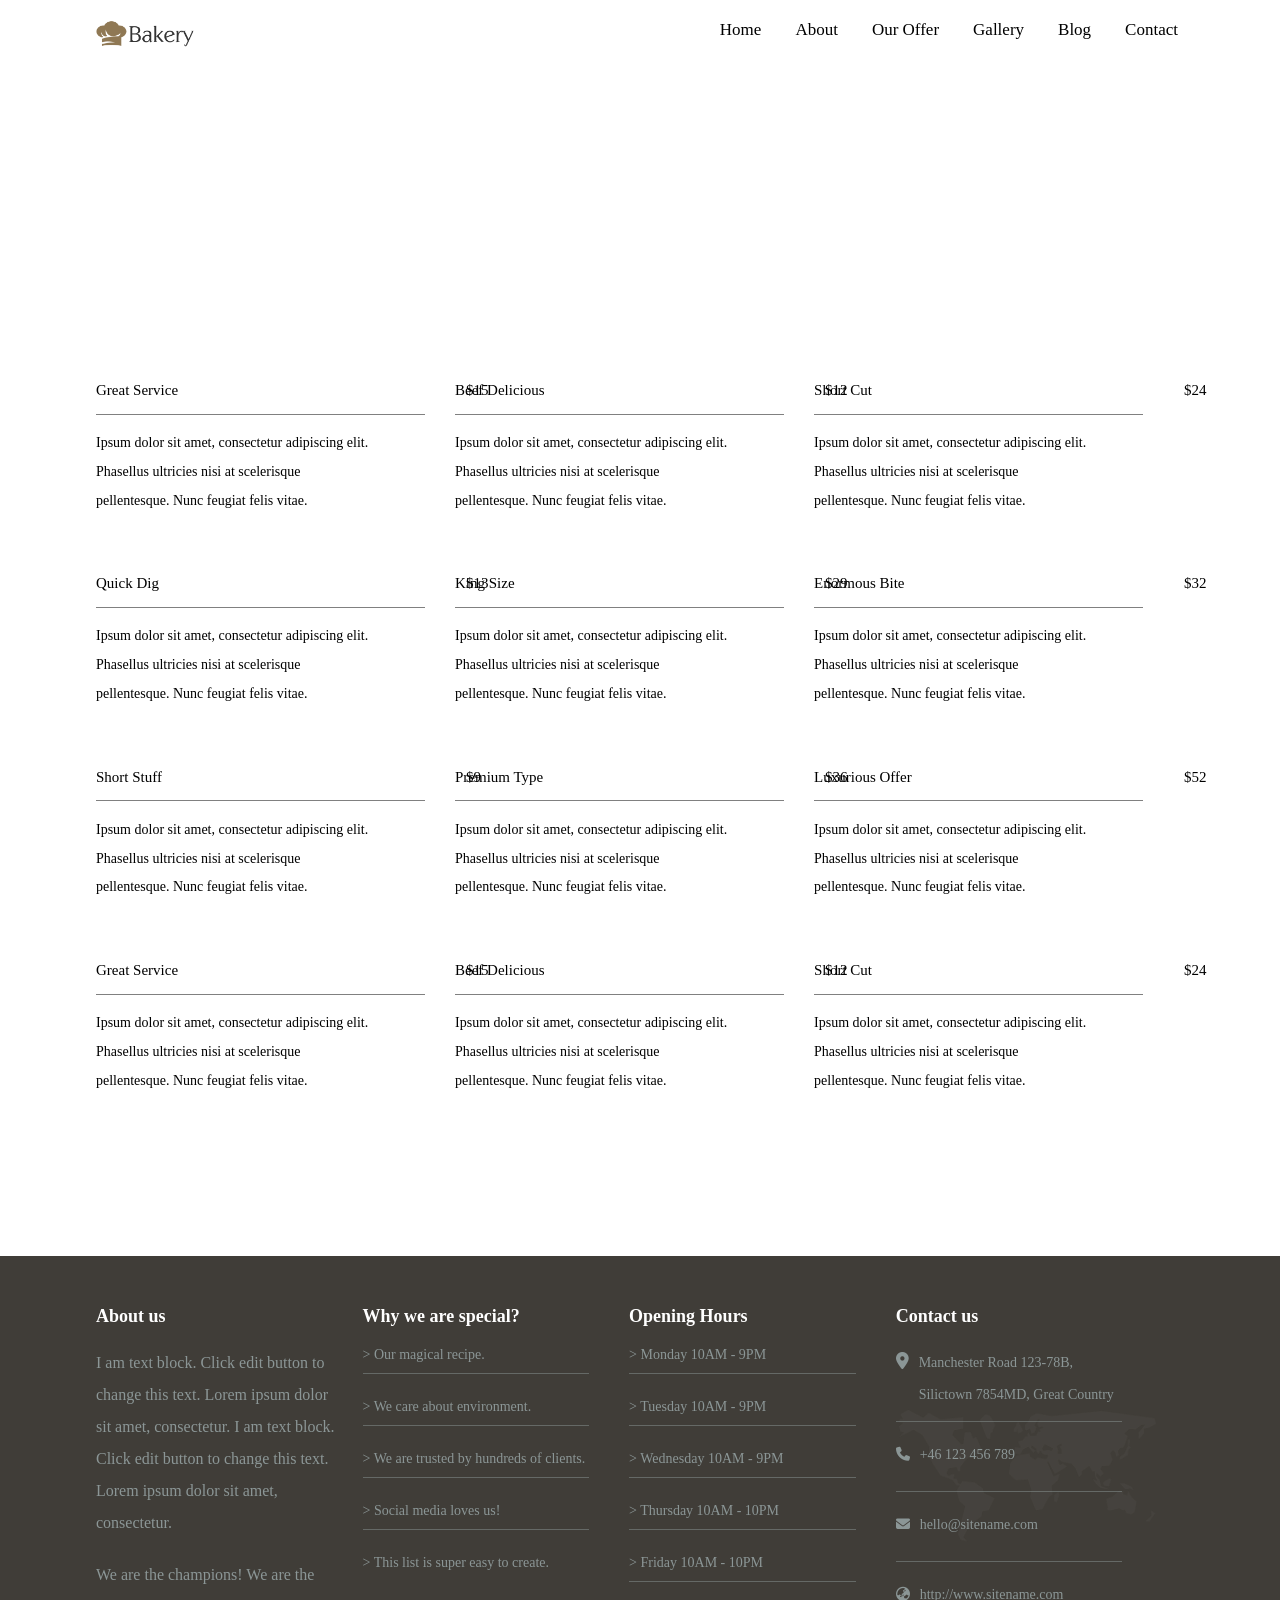
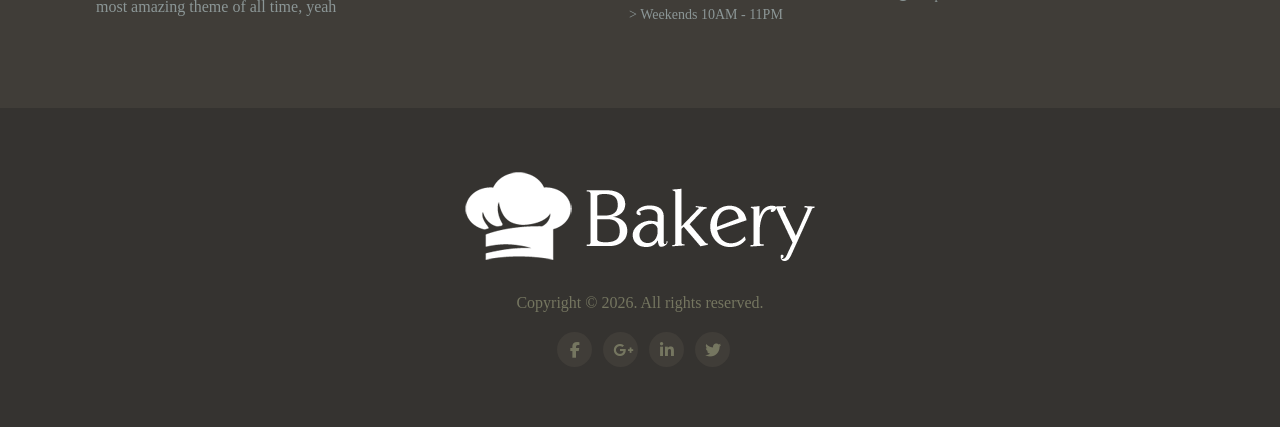
<file: offer.html>
<html>

<head>
    <meta http-equiv="X-UA-Compatible" content="IE=7">
    <meta http-equiv="Content-Type" content="text/html;charset=UTF-8">
    <meta name="viewport" content="width=device-width, initial-scale=1.0">
    <link rel="icon" href="./images/android-chrome-192x192.png">
    <link rel="stylesheet" href="./css/all.min.css">
    <link rel="stylesheet" href="./css/offer.css">
    <link rel="stylesheet" href="./css/media.css">
</head>

<body>
    <!-- start nav -->
    <div class="nav">
        <div class="container">
            <div class="logo">
                <img src="./images/bakery-color.png" alt="logo bakery">
            </div>
            <div class="content">
                <ul>
                    <li><a href="./index.html">Home</a></li>
                    <li><a href="./about.html">About</a></li>
                    <li><a href="./offer.html">Our Offer</a></li>
                    <li><a href="./gallary.html">Gallery</a></li>
                    <li><a href="./blog.html">Blog</a></li>
                    <li><a href="contact">Contact</a></li>
                </ul>
            </div>
        </div>
    </div>
    <!-- end nav -->
    <!-- start header -->
    <div class="header">
        <div class="container">
            <div class="content">
                <h1>Our Offer</h1>
                <p><a href="./index.html">Home</a> / Our Offer</p>
            </div>
        </div>
    </div>
    <!-- end header -->
    <!-- start price -->
    <div class="price">
        <div class="container">
            <div class="content">
                <h5>Great Service <span>$15</span></h5>
                <p>
                    Ipsum dolor sit amet, consectetur adipiscing elit. Phasellus ultricies nisi at scelerisque
                    pellentesque. Nunc feugiat felis vitae.
                </p>
            </div>
            <div class="content">
                <h5>Beef Delicious <span>$12</span></h5>
                <p>
                    Ipsum dolor sit amet, consectetur adipiscing elit. Phasellus ultricies nisi at scelerisque
                    pellentesque. Nunc feugiat felis vitae.
                </p>
            </div>
            <div class="content">
                <h5>Short Cut <span>$24</span></h5>
                <p>
                    Ipsum dolor sit amet, consectetur adipiscing elit. Phasellus ultricies nisi at scelerisque
                    pellentesque. Nunc feugiat felis vitae.
                </p>
            </div>
            <div class="content">
                <h5>Quick Dig <span>$13</span></h5>
                <p>
                    Ipsum dolor sit amet, consectetur adipiscing elit. Phasellus ultricies nisi at scelerisque
                    pellentesque. Nunc feugiat felis vitae.
                </p>
            </div>
            <div class="content">
                <h5>King Size <span>$29</span></h5>
                <p>
                    Ipsum dolor sit amet, consectetur adipiscing elit. Phasellus ultricies nisi at scelerisque
                    pellentesque. Nunc feugiat felis vitae.
                </p>
            </div>
            <div class="content">
                <h5>Enormous Bite <span>$32</span></h5>
                <p>
                    Ipsum dolor sit amet, consectetur adipiscing elit. Phasellus ultricies nisi at scelerisque
                    pellentesque. Nunc feugiat felis vitae.
                </p>
            </div>
            <div class="content">
                <h5>Short Stuff <span>$9</span></h5>
                <p>
                    Ipsum dolor sit amet, consectetur adipiscing elit. Phasellus ultricies nisi at scelerisque
                    pellentesque. Nunc feugiat felis vitae.
                </p>
            </div>
            <div class="content">
                <h5>Premium Type <span>$36</span></h5>
                <p>
                    Ipsum dolor sit amet, consectetur adipiscing elit. Phasellus ultricies nisi at scelerisque
                    pellentesque. Nunc feugiat felis vitae.
                </p>
            </div>
            <div class="content">
                <h5>Luxurious Offer <span>$52</span></h5>
                <p>
                    Ipsum dolor sit amet, consectetur adipiscing elit. Phasellus ultricies nisi at scelerisque
                    pellentesque. Nunc feugiat felis vitae.
                </p>
            </div>
            <div class="content">
                <h5>Great Service <span>$15</span></h5>
                <p>
                    Ipsum dolor sit amet, consectetur adipiscing elit. Phasellus ultricies nisi at scelerisque
                    pellentesque. Nunc feugiat felis vitae.
                </p>
            </div>
            <div class="content">
                <h5>Beef Delicious <span>$12</span></h5>
                <p>
                    Ipsum dolor sit amet, consectetur adipiscing elit. Phasellus ultricies nisi at scelerisque
                    pellentesque. Nunc feugiat felis vitae.
                </p>
            </div>
            <div class="content">
                <h5>Short Cut <span>$24</span></h5>
                <p>
                    Ipsum dolor sit amet, consectetur adipiscing elit. Phasellus ultricies nisi at scelerisque
                    pellentesque. Nunc feugiat felis vitae.
                </p>
            </div>
            <div class="clr"></div>
        </div>
    </div>
    <!-- end price -->
               <!-- start footer section -->
    <div class="footer">
        <div class="container">
            <div class="about">
                <h4>About us</h4>
                <p>
                    I am text block. Click edit button to change this text. Lorem ipsum dolor sit amet, consectetur. I
                    am
                    text block. Click edit button to change this text. Lorem ipsum dolor sit amet, consectetur.
                </p>
                <p>
                    We are the champions! We are the most amazing theme of all time, yeah
                </p>
            </div>
            <div class="whyWe">
                <h4>Why we are special?</h4>
                <ul>
                    <li>> Our magical recipe.</li>
                    <li>> We care about environment.</li>
                    <li>> We are trusted by hundreds of clients.</li>
                    <li>> Social media loves us!</li>
                    <li class="last">> This list is super easy to create.</li>
                </ul>
            </div>
            <div class="hours">
                <h4>Opening Hours</h4>
                <ul>
                    <li>> Monday 10AM - 9PM</li>
                    <li>> Tuesday 10AM - 9PM</li>
                    <li>> Wednesday 10AM - 9PM</li>
                    <li>> Thursday 10AM - 10PM</li>
                    <li>> Friday 10AM - 10PM</li>
                    <li class="last">> Weekends 10AM - 11PM</li>
                </ul>
            </div>
            <div class="contactUs">
                <h4>Contact us</h4>
                <ul>
                    <div class="layer">
                    <img src="./images/contact-details-map.png" alt="map image">
                </div>
                    <li><span class="icon"><i class="fa-solid fa-location-dot"></i></span><span class="text1">Manchester Road 123-78B, Silictown 7854MD, Great Country</span></li>
                    <li><i class="fa-solid fa-phone"></i><a href="#">+46 123 456 789</a></li>
                    <li><i class="fa-solid fa-envelope"></i><a href="#">hello@sitename.com</a></li>
                    <li class="last"><i class="fa-solid fa-earth-asia"></i><a href="#">http://www.sitename.com</a></li>
                </ul>
                
            </div>
            <div class="clr"></div>
        </div>
    </div>
    <!-- end footer section -->
     <!-- start Copyright-->
      <div class="copy">
        <div class="container">
            <div class="copy-content">
                    <img src="./images/bakery-light-1.png" alt="logo">
                    <p>Copyright &copy; 2026. All rights reserved.</p>
                    <ul>
                        <li class="face"><i class="fa-brands fa-facebook-f"></i></li>
                        <li class="goo"><i class="fa-brands fa-google-plus-g"></i></li>
                        <li class="in"><i class="fa-brands fa-linkedin-in"></i></li>
                        <li class="twit"><i class="fa-brands fa-twitter"></i></li>
                    </ul>
            </div>
        </div>
      </div>
     <!-- end Copyright-->
</file>
<file: css/style.css>
*{
    margin: 0;
    padding: 0;
    box-sizing: border-box;
}

    .container{
        width: 85%;
        margin: auto;
    }
    .clr{
        clear: both;
    }

     /* start nav  */
    .nav{
        background-color: #fff;
        padding-block: 20px;
        position: fixed;
        left: 0;
        right: 0;
        z-index: 1000;
    }
    .logo{
        display: inline-block;
        width: 100px;
    }
        .logo img{
            width: 100%;
        }
        .nav .content{
            display: inline-block;
            width: calc(100% - 110px);
            text-align: right;
            
        }
        .nav .content ul li{
            display: inline-block;
            list-style: none;
            margin-left: 30px;
        }
        .nav .content ul li a{
            text-decoration: none;
            color: black;
            font-size: 17px;
            transition: all .3s;
        }
        .nav ul li:hover a{
            color: #916b40;
        }
     /* end nav  */
/*--------------------------------------------------------------------------------*/
        /* start header  */
        .header{
            height: 100dvh;
            background: linear-gradient(rgba(0, 0, 0, 0.49)),url(./../images/drew-coffman-1872.jpg);
            background-size: cover;
            background-position: center;
            overflow: auto;
        }
        .header .text{
            color: white;
            margin-top: 230px;
            text-align: center;
        }
        .header .text p{
            font-size: 25px;
            margin-bottom: 30px;
            padding-inline: 300px;
            line-height: 2.5rem;
        }
        @media  (max-width: 1200px) {
            .header .text p{
              width: 100%;
                padding-inline: 0;
            }
        }
        .header .text h1{
            font-size: 70px;
            margin-bottom: 30px;
        }
        .btn a{
            text-decoration: none;
            color: white;
            border: 2px solid white;
            border-radius: 6px;
            padding: 15px 20px;
            margin: 0 10px;
            display: inline-block;
            font-size: 18px;
            transition: all .3s;
        }
        .btn a:hover{
            background-color: white;
            color: black;
        }
        .btn a.learn{
            background-color: #916b40;
            border-color: #916b40;
            transition: all .3s;
        }
        .btn a.learn:hover{
            background-color: white;
            color: black;
            border-color: white;
        }
        .shape{
            width: 25px;
            height: 50px;
            border: 2px solid white;
            border-radius: 50px;
            margin-inline: auto;
            margin-top: 80px;
        }
        /* end header  */
/*--------------------------------------------------------------------------------*/
        /* start who are we */
        .whoArewe{
            padding-block: 100px;
            background-color: #fff;
        }
        .whoArewe .image{
            display: inline-block;
            width: 45%;
            vertical-align: middle;
            /* float: left; */
        }
        .whoArewe .image img{
            width: 100%;
        }
        .whoArewe .content{
            display: inline-block;
            width: 45%;
            /* height: 800px; */
            text-align: left;
            margin-left: 90px;
            /* background-color: aqua; */
            vertical-align: middle;
        }
        @media (max-width: 1120px){
            .whoArewe .image,
            .whoArewe .content{
                width: 100%;
                margin: auto;
                display: block;
                text-align: center;
            }
            .whoArewe .content{
                margin-top: 30px;
            }
        }
        .whoArewe .content h2{
            font-size: 35px;
            padding-bottom: 40px;
            font-weight: 400;
        }
        .whoArewe .content p{
            font-size: 20px;
            line-height: 2rem;
        }
        .whoArewe ul{
            list-style: none;   
            padding-block: 20px;
        }
        .whoArewe ul li{
            font-size: 18px;
            padding-block: 15px;
        }
        .whoArewe ul li i{
            color: #916b40;
            margin-right: 15px;
            display: inline-block;
            border: 2px solid gray;
            border-radius: 50%;
            padding: 12px;
        }
        /* end who are we */
/*--------------------------------------------------------------------------------*/
        /* start loction */
.location{
    padding-block: 100px;
    background-color: #F8F8F8;
}
.location .content{
    display: inline-block;
    width: 45%;
    text-align: left;
    vertical-align: middle;
}
.location .content h2{
    font-size: 35px;
    padding-bottom: 40px;
    font-weight: 400;
}
.location .content p{
    font-size: 20px;
    line-height: 2rem;
    margin-bottom: 20px;
}
.location .image{
    display: inline-block;
    width: 45%;
    margin-left: 90px;
    vertical-align: middle;
}
.location .image img{
    width: 100%;
}
        /* end loction */
/*--------------------------------------------------------------------------------*/
        /* stat our baking */
.our{
    padding-block: 100px;
    background-color: #fff;
}
.our .title{
    text-align: center;
    margin-bottom: 70px;
}
.our .title h2{
    font-size: 35px;
    margin-bottom: 20px;
    font-weight: 400;
}
.our .content{
    width: 30%;
    text-align: center;
    float: left;
    margin-left: 3.33%;
}
@media (max-width: 640px){
    .our .content{
        width: 100%;
    }
}
.our .content  img{
    width: 100%;
    margin-bottom: 20px;
}
.our .content .text{
    margin-bottom: 15px;
    line-height: 2rem;
}
.our .content .text h3{
    font-size: 22px;
    margin-bottom: 10px;
}
        /* end our baking */
/*--------------------------------------------------------------------------------*/
        /* start contact information */
.contact{
    padding-block: 100px;
    background-color: #F8F8F8;
}
.contact .content{
    width: 47%;
    text-align: center;
    display: inline-block;
    vertical-align: middle;
    text-align: left;
    margin-right: 3%;
}
.contact .content h2{
    font-size: 35px;
    margin-bottom: 20px;
    font-weight: 400;
}
.contact .content p{
    font-size: 20px;
    line-height: 2rem;
    margin-bottom: 30px;
}
.contact .content ul{
    list-style: none;
}
.contact .content ul li{
    font-size: 18px;
    margin-bottom: 30px;
}
.contact .content ul li i{
    color: white;
    background-color: rgb(145, 107, 64);
    margin-right: 15px;
    display: inline-block;
    border: 2px solid;
    border-radius: 50%;
    padding: 12px;
}
.contact .image{
    width: 47%;
    height: 600px;
    display: inline-block;
    vertical-align: middle;
}
.contact .image iframe{
    width: 100%;
    height: 100%;
    /* object-fit: none; */
}
        /* end contact information */
/*--------------------------------------------------------------------------------*/
        /* start footer section */
        .footer{
            padding-block: 50px;
            background-color: #403D38;
        }
        .footer .about{
            width: 24.5%;
            float: left;
            /* display: inline-block; */
        }
        .footer .about h4{
            color: white;
            margin-bottom: 20px;
            font-size: 18px;
        }
        .footer .about p{
            color: #8B9696;
            line-height: 2rem;
            padding-right: 20px;
            margin-bottom: 20px;
        }
        .footer .whyWE{
            width: 24.5%;
            float: left;
            /* display: inline-block; */
        }
        .footer .whyWE h4{
            color: white;
            margin-bottom: 20px;
            font-size: 18px;
        }
        .footer .whyWE ul{
            list-style: none;
        }
        .footer .whyWE ul li{
            margin-bottom: 25px;
            color: #8B9696;
            border-bottom: 1px solid #8b96967e;
            margin-right: 40px;
            padding-bottom: 10px;
            font-size: 14px;
        } 
        .footer .whyWE ul li.last{
            border-bottom: none;
        }  
        .footer .hours{
            width: 24.5%;
            float: left;
            /* display: inline-block; */
        }
        .footer .hours h4{
            color: white;
            margin-bottom: 20px;
            font-size: 18px;
        }
        .footer .hours ul{
            list-style: none;
        }
        .footer .hours ul li{
            margin-bottom: 25px;
            color: #8B9696;
            border-bottom: 1px solid #8b96967e;
            margin-right: 40px;
            padding-bottom: 10px;
            font-size: 14px;
        }
        .footer .hours ul li.last{
            border-bottom: none;
        }   
        .footer .contactUs{
            width: 24.5%;
            float: left;
            /* display: inline-block; */
        }
        .footer .contactUs h4{
            color: white;
            margin-bottom: 20px;
            font-size: 18px;
        }
        .footer .contactUs ul{
            list-style: none;
            position: relative;
        }
        .footer .contactUs ul li{
            margin-bottom: 25px;
            color: #8B9696;
            border-bottom: 1px solid #8b96967e;
            margin-right: 40px;
            padding-bottom: 10px;
            font-size: 14px;
            display: flex;
            align-items: baseline;
        }
        .footer .contactUs ul li.last{
            border-bottom: none;
        }
        .footer .contactUs .icon{
            font-size: 17px;
        }
        .footer .contactUs .text1{
            line-height: 2rem;
        }
        .footer .contactUs ul li i{
            margin-right: 10px;
            margin-bottom: 20px;
        }
        .footer .contactUs ul li span{
            color: #8B9696;
            line-height: 2rem;
        }
        .footer .contactUs ul li a{
            text-decoration: none;
            color: #8B9696;
        }
        .footer .layer{
            position: absolute;
            top: 60px;
            left: 0;
            opacity: 0.1;
            width: 100%;
        }
        .footer .layer img{
            width: 100%;
            /* object-fit: cover; */
        }
        /* end footer section */
/*--------------------------------------------------------------------------------*/
/* start copyright*/

.copy{
    background-color: #353330;
    padding-block: 60px;
}
.copy-content{
text-align: center;
color: #757660;
}
.copy-content img{
    margin-bottom: 30px;
}
.copy-content p{
margin-bottom: 20px;
}
.copy-content ul{
    list-style: none;
}
.copy-content ul li{
    display: inline-block;

}
.copy-content ul li i{
    width: 35px;
    height: 35px;
    border-radius: 50%;
    background-color: #403D38;
    padding: 10px;
    margin-left: 7px;
    transition: all 1s;
}
.copy-content ul li.face:hover i{
background-color: #3B5998;
color: white;
}
.copy-content ul li.goo:hover i{
background-color: #DD4B39;
color: white;
}
.copy-content ul li.in:hover i{
background-color: #007BB5;
color: white;
}
.copy-content ul li.twit:hover i{
background-color: #00ACED;
color: white;
}

/* end copyright*/
</file>
<file: css/about.css>
*{
    margin: 0;
    padding: 0;
    box-sizing: border-box;
}

    .container{
        width: 85%;
        margin: auto;
    }
    .clr{
        clear: both;
    }

     /* start nav  */
    .nav{
        background-color: #fff;
        padding-block: 20px;
        position: fixed;
        left: 0;
        right: 0;
        z-index: 1000;
    }
    .logo{
        display: inline-block;
        width: 100px;
    }
        .logo img{
            width: 100%;
        }
        .nav .content{
            display: inline-block;
            width: calc(100% - 110px);
            text-align: right;
            
        }
        .nav .content ul li{
            display: inline-block;
            list-style: none;
            margin-left: 30px;
        }
        .nav .content ul li a{
            text-decoration: none;
            color: black;
            font-size: 17px;
            transition: all .3s;
        }
        .nav ul li:hover a{
            color: #916b40;
        }
     /* end nav  */
/*--------------------------------------------------------------------------------*/
/* start header */
.header{
    background: linear-gradient(rgba(0, 0, 0, 0.492)), url(./../images/drew-coffman-1872.jpg);
    background-position:0px 500px;
    background-size: cover;
    background-attachment: fixed;
    padding-block: 80px 40px;
    
}
.header .content{
    text-align: center;
    color: #FFFFFF;
    padding-top: 50px;
}
.header .content h1{
    font-size: 56px;
}
.header .content p{
    padding-top: 30px;
}
/* end header */
/*--------------------------------------------------------------------------------*/
/* start story */
.story{
    padding-block: 100px;
    background-color: #FFFFFF;
}
.story .image{
    width: 45%;
    float: left;
}
.story .image img{
    width: 100%;
}
.story .content{
    width: 50%;
    float: right;
    margin-top: 100px;
}
.story .content h2{
    font-size: 30px;
    font-weight: 300;
    margin-bottom: 50px;
}
.story .content p{
    font-size: 18px;
    line-height: 1.8;
    margin-block: 30px;
    /* position: relative; */
}
.story .content .line::after{
    content: "";
    display: block;
    width: 50px;
    height: 1px;
    background-color: gray;
    margin-block: 20px;
    /* border-bottom: 2px dotted gray;
    position: absolute;
    left: 0;
    right: 595px;
    bottom: -10px;     */
}
/* end story */
/*--------------------------------------------------------------------------------*/
/* start why us */
.whyUs{
    padding-block: 100px;
    background-color: #F8F8F8;
}
.whyUs .title{
    text-align: center;
    margin-bottom: 80px;
}
.whyUs .title i{
    font-size: 50px;
    color: #916b40;
    margin-bottom: 30px;
}
.whyUs .title h3{
    font-size: 30px;
    font-weight: 300;
    margin-bottom: 20px;
}
.whyUs .title p{
    font-size: 18px;
    color: gray;
}
.whyUs .content{
    width: 33.33333%;
    float: left;
}
.whyUs .content h5{
    font-size: 20px;
    font-weight: 100;
    margin-block: 30px 15px;
}
.whyUs .content p{
    font-size: 16px;
    line-height: 1.8;
    padding-right: 80px;
    color: gray;
}
/* end why us */
/*--------------------------------------------------------------------------------*/
/* start statistics */
.statistics{
    padding-block: 70px;
    background-color: #8E7754;
}
.statistics .box{
    width: 25%;
    float: left;
    text-align: center;
    color: #FFFFFF;
}
.statistics .box i{
font-size: 35px;
margin-bottom: 40px;
}
.statistics .box h2{
    font-size: 40px;
    margin-bottom: 30px;
}
/* end statistics */
/*--------------------------------------------------------------------------------*/
        /* start footer section */
        .footer{
            padding-block: 50px;
            background-color: #403D38;
        }
        .footer .about{
            width: 24.5%;
            float: left;
            /* display: inline-block; */
        }
        .footer .about h4{
            color: white;
            margin-bottom: 20px;
            font-size: 18px;
        }
        .footer .about p{
            color: #8B9696;
            line-height: 2rem;
            padding-right: 20px;
            margin-bottom: 20px;
        }
        .footer .whyWE{
            width: 24.5%;
            float: left;
            /* display: inline-block; */
        }
        .footer .whyWE h4{
            color: white;
            margin-bottom: 20px;
            font-size: 18px;
        }
        .footer .whyWE ul{
            list-style: none;
        }
        .footer .whyWE ul li{
            margin-bottom: 25px;
            color: #8B9696;
            border-bottom: 1px solid #8b96967e;
            margin-right: 40px;
            padding-bottom: 10px;
            font-size: 14px;
        } 
        .footer .whyWE ul li.last{
            border-bottom: none;
        }  
        .footer .hours{
            width: 24.5%;
            float: left;
            /* display: inline-block; */
        }
        .footer .hours h4{
            color: white;
            margin-bottom: 20px;
            font-size: 18px;
        }
        .footer .hours ul{
            list-style: none;
        }
        .footer .hours ul li{
            margin-bottom: 25px;
            color: #8B9696;
            border-bottom: 1px solid #8b96967e;
            margin-right: 40px;
            padding-bottom: 10px;
            font-size: 14px;
        }
        .footer .hours ul li.last{
            border-bottom: none;
        }   
        .footer .contactUs{
            width: 24.5%;
            float: left;
            /* display: inline-block; */
        }
        .footer .contactUs h4{
            color: white;
            margin-bottom: 20px;
            font-size: 18px;
        }
        .footer .contactUs ul{
            list-style: none;
            position: relative;
        }
        .footer .contactUs ul li{
            margin-bottom: 25px;
            color: #8B9696;
            border-bottom: 1px solid #8b96967e;
            margin-right: 40px;
            padding-bottom: 10px;
            font-size: 14px;
            display: flex;
            align-items: baseline;
        }
        .footer .contactUs ul li.last{
            border-bottom: none;
        }
        .footer .contactUs .icon{
            font-size: 17px;
        }
        .footer .contactUs .text1{
            line-height: 2rem;
        }
        .footer .contactUs ul li i{
            margin-right: 10px;
            margin-bottom: 20px;
        }
        .footer .contactUs ul li span{
            color: #8B9696;
            line-height: 2rem;
        }
        .footer .contactUs ul li a{
            text-decoration: none;
            color: #8B9696;
        }
        .footer .layer{
            position: absolute;
            top: 60px;
            left: 0;
            opacity: 0.1;
            width: 100%;
        }
        .footer .layer img{
            width: 100%;
            /* object-fit: cover; */
        }
        /* end footer section */
/*--------------------------------------------------------------------------------*/
/* start copyright*/

.copy{
    background-color: #353330;
    padding-block: 60px;
}
.copy-content{
text-align: center;
color: #757660;
}
.copy-content img{
    margin-bottom: 30px;
}
.copy-content p{
margin-bottom: 20px;
}
.copy-content ul{
    list-style: none;
}
.copy-content ul li{
    display: inline-block;

}
.copy-content ul li i{
    width: 35px;
    height: 35px;
    border-radius: 50%;
    background-color: #403D38;
    padding: 10px;
    margin-left: 7px;
    transition: all 1s;
}
.copy-content ul li.face:hover i{
background-color: #3B5998;
color: white;
}
.copy-content ul li.goo:hover i{
background-color: #DD4B39;
color: white;
}
.copy-content ul li.in:hover i{
background-color: #007BB5;
color: white;
}
.copy-content ul li.twit:hover i{
background-color: #00ACED;
color: white;
}

/* end copyright*/
</file>
<file: css/blog.css>
*{
    margin: 0;
    padding: 0;
    box-sizing: border-box;
    text-decoration: none;
}

    .container{
        width: 85%;
        margin: auto;
    }
    .clr{
        clear: both;
    }
/*--------------------------------------------------------------------------------*/
     /* start nav  */
    .nav{
        background-color: #fff;
        padding-block: 20px;
        position: fixed;
        left: 0;
        right: 0;
        z-index: 1000;
    }
    .logo{
        display: inline-block;
        width: 100px;
        vertical-align: top;
    }
        .logo img{
            width: 100%;
        }
        .nav .content{
            display: inline-block;
            width: calc(100% - 110px);
            text-align: right;
            
        }
        .nav .content ul li{
            display: inline-block;
            list-style: none;
            margin-left: 30px;
        }
        .nav .content ul li a{
            text-decoration: none;
            color: black;
            font-size: 17px;
            transition: all .3s;
        }
        .nav ul li:hover a{
            color: #916b40;
        }
     /* end nav  */
/*--------------------------------------------------------------------------------*/
/* start header */
.header{
    background-color: #f8f8f8;
    padding-block: 80px 70px;
    
}
.header .content{
    /* text-align: center; */
    color: black;
    padding-top: 50px;
}
.header .content h1{
    font-size: 50px;
    font-weight: 300;
    width: 59.5%;
    display: inline-block;
    text-align: left;
    vertical-align: middle;
}
.header .content p{
    padding-top: 30px;
    width: 40%;
    display: inline-block;
    text-align: right;
    vertical-align: middle;
}
.header .content a{
    text-decoration: none;
    color: rgb(49, 45, 45);
    transition: all .3s;
}
.header .content a:hover{
    color: #916b40;
}
/* end header */
/*-----------------------------------------------------------------------------*/
/* start blog  */
.blog{
    padding-block: 80px 60px;
}
.blog a{
    color: #000;
}
.blog .content {
    width: calc(100% - 250px);
    float: left;
}
.blog .content .box {
    width: 48%;
    float: left;
    padding: 10px;
}
.blog .content .box .inner {
    width: 85%;
    /* min-height: 590px; */
    border: 1px solid #ddd;
}
.blog .content .box img {
    width: 100%;
}
.blog .content .box .inner .title {
    background-color: #916b40;
    padding: 20px;
    color: #fff;
    transition: all .3s;
}
.blog .content .box .inner .title p{
    margin-top: 20px;
}
.blog .content .box .inner .title:hover {
    background-color: #7a5a32;
    cursor: pointer;
}
.blog .content .box .inner .text {
    padding: 20px;
}
.blog .content .box .inner .text h4 {
    font-size: 22px;
    margin-bottom: 10px;
}
.blog .content .box .inner .text p:nth-of-type(1) {
   
    font-size: 12px;
    font-weight: 100;
    color: #555;
}
.blog .content .box .inner .text p:nth-of-type(2) {
    margin-top: 15px;
    line-height: 1.6;
    padding-right: 50px;
    color: #282424;
}
.blog .content .box .inner .text>a{
    font-weight: bold;
    display: inline-block;
    margin-top: 15px;
}
/* end blog  */
/*--------------------------------------------------------------------------------*/
/* start sidebar */
.blog .sidebar {
    width: 250px;
    float: right;
}
.blog .sidebar .search {
    margin-bottom: 30px;
    border-bottom: 1px solid gray;
    padding-bottom: 30px;
    position: relative;
}
.blog .sidebar .search input {
    width: 100%;
    padding: 10px;
    border: 1px solid #ddd;
    
}
.blog .sidebar .search button {
    position: absolute;
    right: 10px;
    top: 10px;
    background-color: transparent;
    border: none;
    color: #555;
    font-size: 16px;
    cursor: pointer;
}
.blog .sidebar .categories h5 {
    font-size: 20px;
    font-weight: 300;
    margin-block: 20px;
}
.blog .sidebar .categories ul {
    list-style: none;
}
.blog .sidebar .categories ul li {
    margin-bottom: 30px;
}
.blog .sidebar .categories ul li:last-child{
    border-bottom: 1px solid gray;
    padding-bottom: 34px;
}
.blog .sidebar .categories ul li.last{
    border-bottom: none;
    padding-bottom: 0;
}
/* end sidebar */
/*--------------------------------------------------------------------------------*/
/* start footer section */
        .footer{
            padding-block: 50px;
            background-color: #403D38;
        }
        .footer .about{
            width: 24.5%;
            float: left;
            /* display: inline-block; */
        }
        .footer .about h4{
            color: white;
            margin-bottom: 20px;
            font-size: 18px;
        }
        .footer .about p{
            color: #8B9696;
            line-height: 2rem;
            padding-right: 20px;
            margin-bottom: 20px;
        }
        .footer .whyWE{
            width: 24.5%;
            float: left;
            /* display: inline-block; */
        }
        .footer .whyWE h4{
            color: white;
            margin-bottom: 20px;
            font-size: 18px;
        }
        .footer .whyWE ul{
            list-style: none;
        }
        .footer .whyWE ul li{
            margin-bottom: 25px;
            color: #8B9696;
            border-bottom: 1px solid #8b96967e;
            margin-right: 40px;
            padding-bottom: 10px;
            font-size: 14px;
        } 
        .footer .whyWE ul li.last{
            border-bottom: none;
        }  
        .footer .hours{
            width: 24.5%;
            float: left;
            /* display: inline-block; */
        }
        .footer .hours h4{
            color: white;
            margin-bottom: 20px;
            font-size: 18px;
        }
        .footer .hours ul{
            list-style: none;
        }
        .footer .hours ul li{
            margin-bottom: 25px;
            color: #8B9696;
            border-bottom: 1px solid #8b96967e;
            margin-right: 40px;
            padding-bottom: 10px;
            font-size: 14px;
        }
        .footer .hours ul li.last{
            border-bottom: none;
        }   
        .footer .contactUs{
            width: 24.5%;
            float: left;
            /* display: inline-block; */
        }
        .footer .contactUs h4{
            color: white;
            margin-bottom: 20px;
            font-size: 18px;
        }
        .footer .contactUs ul{
            list-style: none;
            position: relative;
        }
        .footer .contactUs ul li{
            margin-bottom: 25px;
            color: #8B9696;
            border-bottom: 1px solid #8b96967e;
            margin-right: 40px;
            padding-bottom: 10px;
            font-size: 14px;
            display: flex;
            align-items: baseline;
        }
        .footer .contactUs ul li.last{
            border-bottom: none;
        }
        .footer .contactUs .icon{
            font-size: 17px;
        }
        .footer .contactUs .text1{
            line-height: 2rem;
        }
        .footer .contactUs ul li i{
            margin-right: 10px;
            margin-bottom: 20px;
        }
        .footer .contactUs ul li span{
            color: #8B9696;
            line-height: 2rem;
        }
        .footer .contactUs ul li a{
            text-decoration: none;
            color: #8B9696;
        }
        .footer .layer{
            position: absolute;
            top: 60px;
            left: 0;
            opacity: 0.1;
            width: 100%;
        }
        .footer .layer img{
            width: 100%;
            /* object-fit: cover; */
        }
        /* end footer section */
/*--------------------------------------------------------------------------------*/
/* start copyright*/

.copy{
    background-color: #353330;
    padding-block: 60px;
}
.copy-content{
text-align: center;
color: #757660;
}
.copy-content img{
    margin-bottom: 30px;
}
.copy-content p{
margin-bottom: 20px;
}
.copy-content ul{
    list-style: none;
}
.copy-content ul li{
    display: inline-block;

}
.copy-content ul li i{
    width: 35px;
    height: 35px;
    border-radius: 50%;
    background-color: #403D38;
    padding: 10px;
    margin-left: 7px;
    transition: all 1s;
}
.copy-content ul li.face:hover i{
background-color: #3B5998;
color: white;
}
.copy-content ul li.goo:hover i{
background-color: #DD4B39;
color: white;
}
.copy-content ul li.in:hover i{
background-color: #007BB5;
color: white;
}
.copy-content ul li.twit:hover i{
background-color: #00ACED;
color: white;
}

/* end copyright*/
</file>
<file: css/gallary.css>
*{
    margin: 0;
    padding: 0;
    box-sizing: border-box;
}

    .container{
        width: 85%;
        margin: auto;
    }
    .clr{
        clear: both;
    }
/*--------------------------------------------------------------------------------*/
     /* start nav  */
    .nav{
        background-color: #fff;
        padding-block: 20px;
        position: fixed;
        left: 0;
        right: 0;
        z-index: 1000;
    }
    .logo{
        display: inline-block;
        width: 100px;
        vertical-align: top;
    }
        .logo img{
            width: 100%;
        }
        .nav .content{
            display: inline-block;
            width: calc(100% - 110px);
            text-align: right;
            
        }
        .nav .content ul li{
            display: inline-block;
            list-style: none;
            margin-left: 30px;
        }
        .nav .content ul li a{
            text-decoration: none;
            color: black;
            font-size: 17px;
            transition: all .3s;
        }
        .nav ul li:hover a{
            color: #916b40;
        }
     /* end nav  */
/*--------------------------------------------------------------------------------*/
/* start header */
.header{
    background-color: #f8f8f8;
    padding-block: 80px 40px;
    
}
.header .content{
    text-align: center;
    color: black;
    padding-top: 50px;
}
.header .content h1{
    font-size: 56px;
}
.header .content p{
    padding-top: 30px;
}
.header .content a{
    text-decoration: none;
    color: #fff;
    transition: all .3s;
}
.header .content a:hover{
    color: #916b40;
}
/* end header */
/*--------------------------------------------------------------------------------*/
/* start photo */
.photo{
    padding-block: 100px;
    background-color: #FFFFFF;
}
.photo .image{
    width: 33%;
    float: left;
    padding-right: 10px;
}
.photo .image img{
    width: 100%;
    margin-bottom: 10px;
}
/* end photo */
/*--------------------------------------------------------------------------------*/
        /* start footer section */
        .footer{
            padding-block: 50px;
            background-color: #403D38;
        }
        .footer .about{
            width: 24.5%;
            float: left;
            /* display: inline-block; */
        }
        .footer .about h4{
            color: white;
            margin-bottom: 20px;
            font-size: 18px;
        }
        .footer .about p{
            color: #8B9696;
            line-height: 2rem;
            padding-right: 20px;
            margin-bottom: 20px;
        }
        .footer .whyWE{
            width: 24.5%;
            float: left;
            /* display: inline-block; */
        }
        .footer .whyWE h4{
            color: white;
            margin-bottom: 20px;
            font-size: 18px;
        }
        .footer .whyWE ul{
            list-style: none;
        }
        .footer .whyWE ul li{
            margin-bottom: 25px;
            color: #8B9696;
            border-bottom: 1px solid #8b96967e;
            margin-right: 40px;
            padding-bottom: 10px;
            font-size: 14px;
        } 
        .footer .whyWE ul li.last{
            border-bottom: none;
        }  
        .footer .hours{
            width: 24.5%;
            float: left;
            /* display: inline-block; */
        }
        .footer .hours h4{
            color: white;
            margin-bottom: 20px;
            font-size: 18px;
        }
        .footer .hours ul{
            list-style: none;
        }
        .footer .hours ul li{
            margin-bottom: 25px;
            color: #8B9696;
            border-bottom: 1px solid #8b96967e;
            margin-right: 40px;
            padding-bottom: 10px;
            font-size: 14px;
        }
        .footer .hours ul li.last{
            border-bottom: none;
        }   
        .footer .contactUs{
            width: 24.5%;
            float: left;
            /* display: inline-block; */
        }
        .footer .contactUs h4{
            color: white;
            margin-bottom: 20px;
            font-size: 18px;
        }
        .footer .contactUs ul{
            list-style: none;
            position: relative;
        }
        .footer .contactUs ul li{
            margin-bottom: 25px;
            color: #8B9696;
            border-bottom: 1px solid #8b96967e;
            margin-right: 40px;
            padding-bottom: 10px;
            font-size: 14px;
            display: flex;
            align-items: baseline;
        }
        .footer .contactUs ul li.last{
            border-bottom: none;
        }
        .footer .contactUs .icon{
            font-size: 17px;
        }
        .footer .contactUs .text1{
            line-height: 2rem;
        }
        .footer .contactUs ul li i{
            margin-right: 10px;
            margin-bottom: 20px;
        }
        .footer .contactUs ul li span{
            color: #8B9696;
            line-height: 2rem;
        }
        .footer .contactUs ul li a{
            text-decoration: none;
            color: #8B9696;
        }
        .footer .layer{
            position: absolute;
            top: 60px;
            left: 0;
            opacity: 0.1;
            width: 100%;
        }
        .footer .layer img{
            width: 100%;
            /* object-fit: cover; */
        }
        /* end footer section */
/*--------------------------------------------------------------------------------*/
/* start copyright*/

.copy{
    background-color: #353330;
    padding-block: 60px;
}
.copy-content{
text-align: center;
color: #757660;
}
.copy-content img{
    margin-bottom: 30px;
}
.copy-content p{
margin-bottom: 20px;
}
.copy-content ul{
    list-style: none;
}
.copy-content ul li{
    display: inline-block;

}
.copy-content ul li i{
    width: 35px;
    height: 35px;
    border-radius: 50%;
    background-color: #403D38;
    padding: 10px;
    margin-left: 7px;
    transition: all 1s;
}
.copy-content ul li.face:hover i{
background-color: #3B5998;
color: white;
}
.copy-content ul li.goo:hover i{
background-color: #DD4B39;
color: white;
}
.copy-content ul li.in:hover i{
background-color: #007BB5;
color: white;
}
.copy-content ul li.twit:hover i{
background-color: #00ACED;
color: white;
}

/* end copyright*/
</file>
<file: css/offer.css>
*{
    margin: 0;
    padding: 0;
    box-sizing: border-box;
}

    .container{
        width: 85%;
        margin: auto;
    }
    .clr{
        clear: both;
    }
/*--------------------------------------------------------------------------------*/
     /* start nav  */
    .nav{
        background-color: #fff;
        padding-block: 20px;
        position: fixed;
        left: 0;
        right: 0;
        z-index: 1000;
    }
    .logo{
        display: inline-block;
        width: 100px;
        vertical-align: top;
    }
        .logo img{
            width: 100%;
        }
        .nav .content{
            display: inline-block;
            width: calc(100% - 110px);
            text-align: right;
            
        }
        .nav .content ul li{
            display: inline-block;
            list-style: none;
            margin-left: 30px;
        }
        .nav .content ul li a{
            text-decoration: none;
            color: black;
            font-size: 17px;
            transition: all .3s;
        }
        .nav ul li:hover a{
            color: #916b40;
        }
     /* end nav  */
/*--------------------------------------------------------------------------------*/
/* start header */
.header{
    background: linear-gradient(rgba(0, 0, 0, 0.467)), url(./../images/drew-coffman-1872.jpg);
    background-repeat: no-repeat;
    background-position: 0px -450px;
    background-size: cover;
    background-attachment: fixed;
    padding-block: 80px 40px;
    
}
.header .content{
    text-align: center;
    color: #FFFFFF;
    padding-top: 50px;
}
.header .content h1{
    font-size: 56px;
}
.header .content p{
    padding-top: 30px;
}
.header .content a{
    text-decoration: none;
    color: #fff;
    transition: all .3s;
}
.header .content a:hover{
    color: #916b40;
}
/* end header */
/*--------------------------------------------------------------------------------*/
/* start price */
.price{
    padding-block: 100px;
    background-color: #FFFFFF;
}
.price .content{
    width: 33%;
    float: left;
    padding-right: 30px;
}
.price .content h5{
    padding-bottom: 15px;
    font-weight: 400;
    font-size: 15px;
    position: relative;
}
.price .content  span{
    position: absolute;
    left: 370px;
}
.price .content h5::after{
    content: "";
    display: block;
    width:100%;
    height: .5px;
    background-color: gray;
    position: absolute;
    bottom: 0;
}
.price .content p{
    font-size: 14px;
    font-weight: 300;
    line-height: 1.8rem;
    padding-block: 15px 60px;
    padding-right: 50px;
    
}
/* end price */
/*--------------------------------------------------------------------------------*/
        /* start footer section */
        .footer{
            padding-block: 50px;
            background-color: #403D38;
        }
        .footer .about{
            width: 24.5%;
            float: left;
            /* display: inline-block; */
        }
        .footer .about h4{
            color: white;
            margin-bottom: 20px;
            font-size: 18px;
        }
        .footer .about p{
            color: #8B9696;
            line-height: 2rem;
            padding-right: 20px;
            margin-bottom: 20px;
        }
        .footer .whyWE{
            width: 24.5%;
            float: left;
            /* display: inline-block; */
        }
        .footer .whyWE h4{
            color: white;
            margin-bottom: 20px;
            font-size: 18px;
        }
        .footer .whyWE ul{
            list-style: none;
        }
        .footer .whyWE ul li{
            margin-bottom: 25px;
            color: #8B9696;
            border-bottom: 1px solid #8b96967e;
            margin-right: 40px;
            padding-bottom: 10px;
            font-size: 14px;
        } 
        .footer .whyWE ul li.last{
            border-bottom: none;
        }  
        .footer .hours{
            width: 24.5%;
            float: left;
            /* display: inline-block; */
        }
        .footer .hours h4{
            color: white;
            margin-bottom: 20px;
            font-size: 18px;
        }
        .footer .hours ul{
            list-style: none;
        }
        .footer .hours ul li{
            margin-bottom: 25px;
            color: #8B9696;
            border-bottom: 1px solid #8b96967e;
            margin-right: 40px;
            padding-bottom: 10px;
            font-size: 14px;
        }
        .footer .hours ul li.last{
            border-bottom: none;
        }   
        .footer .contactUs{
            width: 24.5%;
            float: left;
            /* display: inline-block; */
        }
        .footer .contactUs h4{
            color: white;
            margin-bottom: 20px;
            font-size: 18px;
        }
        .footer .contactUs ul{
            list-style: none;
            position: relative;
        }
        .footer .contactUs ul li{
            margin-bottom: 25px;
            color: #8B9696;
            border-bottom: 1px solid #8b96967e;
            margin-right: 40px;
            padding-bottom: 10px;
            font-size: 14px;
            display: flex;
            align-items: baseline;
        }
        .footer .contactUs ul li.last{
            border-bottom: none;
        }
        .footer .contactUs .icon{
            font-size: 17px;
        }
        .footer .contactUs .text1{
            line-height: 2rem;
        }
        .footer .contactUs ul li i{
            margin-right: 10px;
            margin-bottom: 20px;
        }
        .footer .contactUs ul li span{
            color: #8B9696;
            line-height: 2rem;
        }
        .footer .contactUs ul li a{
            text-decoration: none;
            color: #8B9696;
        }
        .footer .layer{
            position: absolute;
            top: 60px;
            left: 0;
            opacity: 0.1;
            width: 100%;
        }
        .footer .layer img{
            width: 100%;
            /* object-fit: cover; */
        }
        /* end footer section */
/*--------------------------------------------------------------------------------*/
/* start copyright*/

.copy{
    background-color: #353330;
    padding-block: 60px;
}
.copy-content{
text-align: center;
color: #757660;
}
.copy-content img{
    margin-bottom: 30px;
}
.copy-content p{
margin-bottom: 20px;
}
.copy-content ul{
    list-style: none;
}
.copy-content ul li{
    display: inline-block;

}
.copy-content ul li i{
    width: 35px;
    height: 35px;
    border-radius: 50%;
    background-color: #403D38;
    padding: 10px;
    margin-left: 7px;
    transition: all 1s;
}
.copy-content ul li.face:hover i{
background-color: #3B5998;
color: white;
}
.copy-content ul li.goo:hover i{
background-color: #DD4B39;
color: white;
}
.copy-content ul li.in:hover i{
background-color: #007BB5;
color: white;
}
.copy-content ul li.twit:hover i{
background-color: #00ACED;
color: white;
}

/* end copyright*/
</file>
<file: css/media.css>
/* tailwind */
/* sm */
@media screen and (min-width: 640px) {
    .sm-100{
        width: 100%;
    }
    .sm-50{
        width: 50%;
    }
    .sm-33{
        width: 33.3333%;
    }
    .sm-25{
        width: 25%;
    }
    .sm-25{
        width: 25%;
    }
    .sm-20{
        width: 20%;
    }
    .sm-16{
        width: 16.666%;
    }
}
/* md */
@media screen and (min-width: 768px) {
    .md-100{
        width: 100%;
    }
    .md-50{
        width: 50%;
    }
    .md-33{
        width: 33.3333%;
    }
    .md-25{
        width: 25%;
    }
    .md-25{
        width: 25%;
    }
    .md-20{
        width: 20%;
    }
    .md-16{
        width: 16.666%;
    }
}
/* lg */
@media screen and (min-width: 1024px) {
    .lg-100{
    width: 100%;
    }
    .lg-50{
        width: 50%;
    }
    .lg-33{
        width: 33.3333%;
    }
    .lg-25{
        width: 25%;
    }
    .lg-25{
        width: 25%;
    }
    .lg-20{
        width: 20%;
    }
    .lg-16{
        width: 16.666%;
    }
}
/* xl */
@media screen and (min-width: 1280px) {
    .xl-100{
        width: 100%;
    }
    .xl-50{
        width: 50%;
    }
    .xl-33{
        width: 33.3333%;
    }
    .xl-25{
        width: 25%;
    }
    .xl-25{
        width: 25%;
    }
    .xl-20{
        width: 20%;
    }
    .xl-16{
        width: 16.666%;
    }
}
/* xxl */
@media screen and (min-width: 1536px) {
    .xxl-100{
        width: 100%;
    }
    .xxl-50{
        width: 50%;
    }
    .xxl-33{
        width: 33.3333%;
    }
    .xxl-25{
        width: 25%;
    }
    .xxl-25{
        width: 25%;
    }
    .xxl-20{
        width: 20%;
    }
    .xxl-16{
        width: 16.666%;
    }
}
</file>
